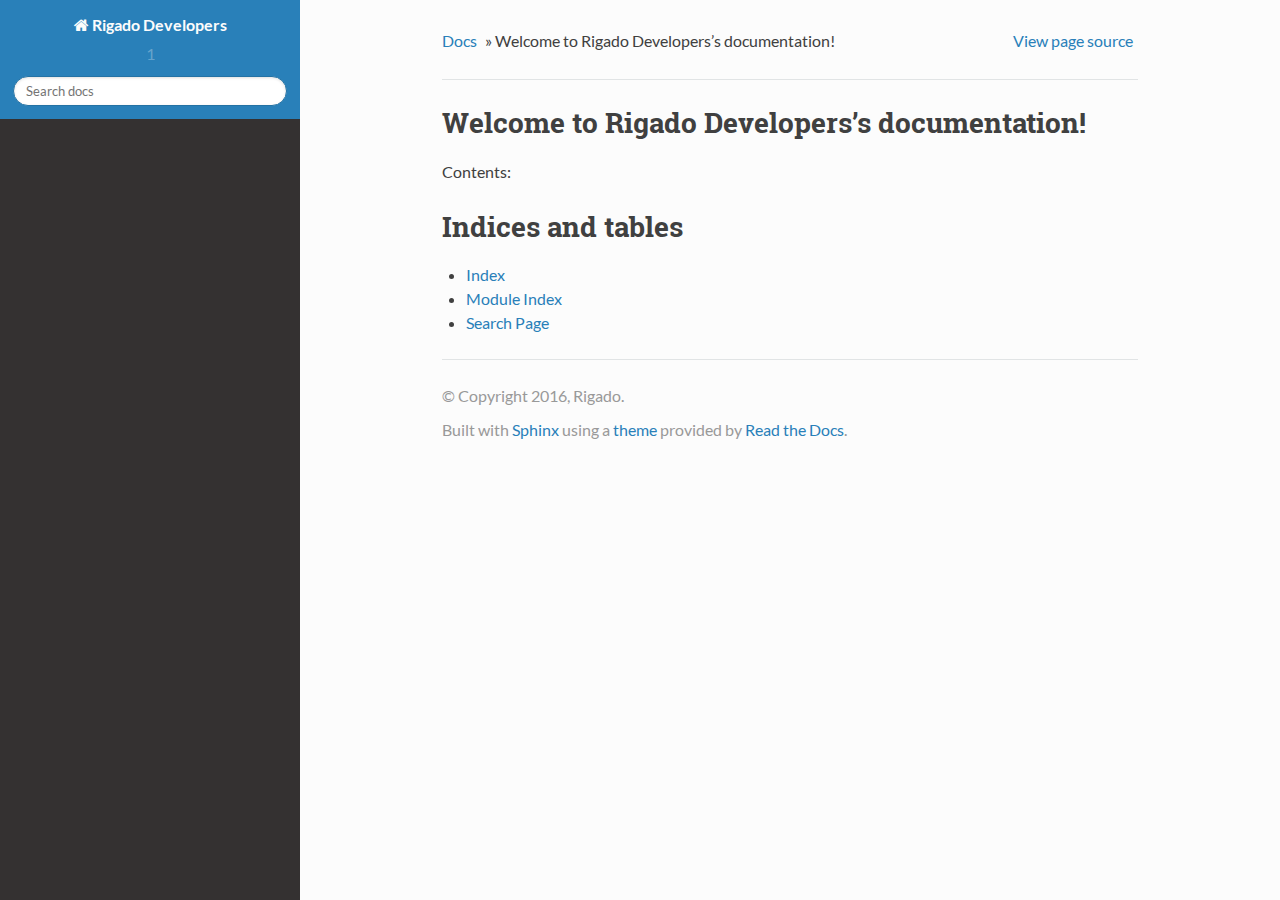
<file: index.html>
<!DOCTYPE html>
<!--[if IE 8]><html class="no-js lt-ie9" lang="en" > <![endif]-->
<!--[if gt IE 8]><!--> <html class="no-js" lang="en" > <!--<![endif]-->
<head>
  <meta charset="utf-8">
  
  <meta name="viewport" content="width=device-width, initial-scale=1.0">
  
  <title>Welcome to Rigado Developers’s documentation! &mdash; Rigado Developers 1 documentation</title>
  

  
  

  

  
  
    

  

  
  
    <link rel="stylesheet" href="_static/css/theme.css" type="text/css" />
  

  

  
    <link rel="top" title="Rigado Developers 1 documentation" href="#"/> 

  
  <script src="_static/js/modernizr.min.js"></script>

</head>

<body class="wy-body-for-nav" role="document">

  <div class="wy-grid-for-nav">

    
    <nav data-toggle="wy-nav-shift" class="wy-nav-side">
      <div class="wy-side-scroll">
        <div class="wy-side-nav-search">
          

          
            <a href="#" class="icon icon-home"> Rigado Developers
          

          
          </a>

          
            
            
              <div class="version">
                1
              </div>
            
          

          
<div role="search">
  <form id="rtd-search-form" class="wy-form" action="search.html" method="get">
    <input type="text" name="q" placeholder="Search docs" />
    <input type="hidden" name="check_keywords" value="yes" />
    <input type="hidden" name="area" value="default" />
  </form>
</div>

          
        </div>

        <div class="wy-menu wy-menu-vertical" data-spy="affix" role="navigation" aria-label="main navigation">
          
            
            
                <ul class="simple">
</ul>

            
          
        </div>
      </div>
    </nav>

    <section data-toggle="wy-nav-shift" class="wy-nav-content-wrap">

      
      <nav class="wy-nav-top" role="navigation" aria-label="top navigation">
        <i data-toggle="wy-nav-top" class="fa fa-bars"></i>
        <a href="#">Rigado Developers</a>
      </nav>


      
      <div class="wy-nav-content">
        <div class="rst-content">
          

 



<div role="navigation" aria-label="breadcrumbs navigation">
  <ul class="wy-breadcrumbs">
    <li><a href="#">Docs</a> &raquo;</li>
      
    <li>Welcome to Rigado Developers&#8217;s documentation!</li>
      <li class="wy-breadcrumbs-aside">
        
          
            <a href="_sources/index.txt" rel="nofollow"> View page source</a>
          
        
      </li>
  </ul>
  <hr/>
</div>
          <div role="main" class="document" itemscope="itemscope" itemtype="http://schema.org/Article">
           <div itemprop="articleBody">
            
  <div class="section" id="welcome-to-rigado-developers-s-documentation">
<h1>Welcome to Rigado Developers&#8217;s documentation!<a class="headerlink" href="#welcome-to-rigado-developers-s-documentation" title="Permalink to this headline">¶</a></h1>
<p>Contents:</p>
<div class="toctree-wrapper compound">
<ul class="simple">
</ul>
</div>
</div>
<div class="section" id="indices-and-tables">
<h1>Indices and tables<a class="headerlink" href="#indices-and-tables" title="Permalink to this headline">¶</a></h1>
<ul class="simple">
<li><a class="reference internal" href="genindex.html"><span class="std std-ref">Index</span></a></li>
<li><a class="reference internal" href="py-modindex.html"><span class="std std-ref">Module Index</span></a></li>
<li><a class="reference internal" href="search.html"><span class="std std-ref">Search Page</span></a></li>
</ul>
</div>


           </div>
          </div>
          <footer>
  

  <hr/>

  <div role="contentinfo">
    <p>
        &copy; Copyright 2016, Rigado.

    </p>
  </div>
  Built with <a href="http://sphinx-doc.org/">Sphinx</a> using a <a href="https://github.com/snide/sphinx_rtd_theme">theme</a> provided by <a href="https://readthedocs.org">Read the Docs</a>. 

</footer>

        </div>
      </div>

    </section>

  </div>
  


  

    <script type="text/javascript">
        var DOCUMENTATION_OPTIONS = {
            URL_ROOT:'./',
            VERSION:'1',
            COLLAPSE_INDEX:false,
            FILE_SUFFIX:'.html',
            HAS_SOURCE:  true
        };
    </script>
      <script type="text/javascript" src="_static/jquery.js"></script>
      <script type="text/javascript" src="_static/underscore.js"></script>
      <script type="text/javascript" src="_static/doctools.js"></script>

  

  
  
    <script type="text/javascript" src="_static/js/theme.js"></script>
  

  
  
  <script type="text/javascript">
      jQuery(function () {
          SphinxRtdTheme.StickyNav.enable();
      });
  </script>
   

</body>
</html>
</file>
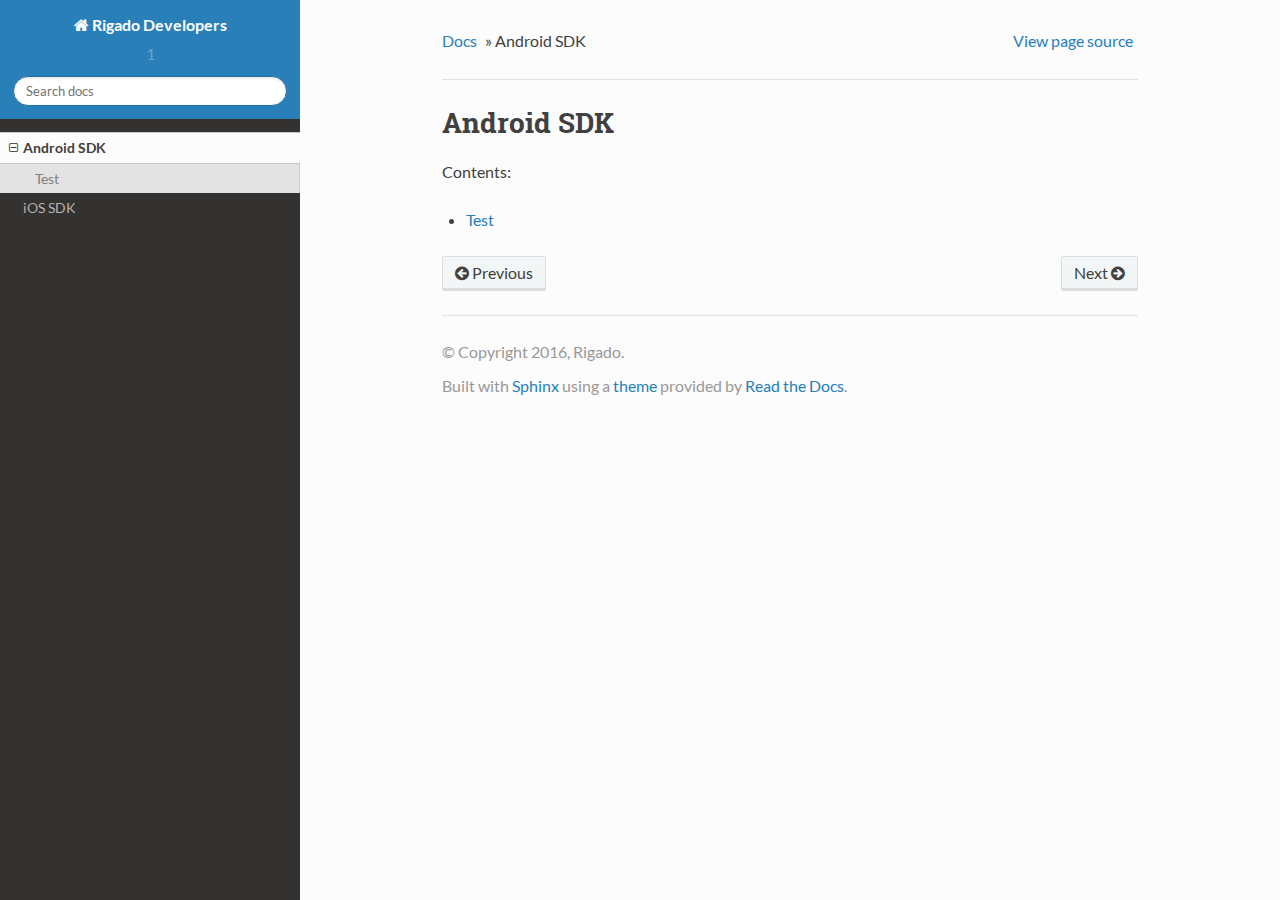
<file: android-sdk/index.html>
<!DOCTYPE html>
<!--[if IE 8]><html class="no-js lt-ie9" lang="en" > <![endif]-->
<!--[if gt IE 8]><!--> <html class="no-js" lang="en" > <!--<![endif]-->
<head>
  <meta charset="utf-8">
  
  <meta name="viewport" content="width=device-width, initial-scale=1.0">
  
  <title>Android SDK &mdash; Rigado Developers 1 documentation</title>
  

  
  

  

  
  
    

  

  
  
    <link rel="stylesheet" href="../_static/css/theme.css" type="text/css" />
  

  
    <link rel="stylesheet" href="../_static/custom.css" type="text/css" />
  

  
    <link rel="top" title="Rigado Developers 1 documentation" href="../index.html"/>
        <link rel="next" title="Test" href="test.html"/>
        <link rel="prev" title="Welcome to Rigado Developers’s documentation!" href="../index.html"/> 

  
  <script src="../_static/js/modernizr.min.js"></script>

</head>

<body class="wy-body-for-nav" role="document">

  <div class="wy-grid-for-nav">

    
    <nav data-toggle="wy-nav-shift" class="wy-nav-side">
      <div class="wy-side-scroll">
        <div class="wy-side-nav-search">
          

          
            <a href="../index.html" class="icon icon-home"> Rigado Developers
          

          
          </a>

          
            
            
              <div class="version">
                1
              </div>
            
          

          
<div role="search">
  <form id="rtd-search-form" class="wy-form" action="../search.html" method="get">
    <input type="text" name="q" placeholder="Search docs" />
    <input type="hidden" name="check_keywords" value="yes" />
    <input type="hidden" name="area" value="default" />
  </form>
</div>

          
        </div>

        <div class="wy-menu wy-menu-vertical" data-spy="affix" role="navigation" aria-label="main navigation">
          
            
            
                <ul class="current">
<li class="toctree-l1 current"><a class="current reference internal" href="#">Android SDK</a><ul>
<li class="toctree-l2"><a class="reference internal" href="test.html">Test</a></li>
</ul>
</li>
<li class="toctree-l1"><a class="reference internal" href="../ios-sdk.html">iOS SDK</a></li>
</ul>

            
          
        </div>
      </div>
    </nav>

    <section data-toggle="wy-nav-shift" class="wy-nav-content-wrap">

      
      <nav class="wy-nav-top" role="navigation" aria-label="top navigation">
        <i data-toggle="wy-nav-top" class="fa fa-bars"></i>
        <a href="../index.html">Rigado Developers</a>
      </nav>


      
      <div class="wy-nav-content">
        <div class="rst-content">
          

 



<div role="navigation" aria-label="breadcrumbs navigation">
  <ul class="wy-breadcrumbs">
    <li><a href="../index.html">Docs</a> &raquo;</li>
      
    <li>Android SDK</li>
      <li class="wy-breadcrumbs-aside">
        
          
            <a href="../_sources/android-sdk/index.txt" rel="nofollow"> View page source</a>
          
        
      </li>
  </ul>
  <hr/>
</div>
          <div role="main" class="document" itemscope="itemscope" itemtype="http://schema.org/Article">
           <div itemprop="articleBody">
            
  <div class="section" id="android-sdk">
<h1>Android SDK<a class="headerlink" href="#android-sdk" title="Permalink to this headline">¶</a></h1>
<p>Contents:</p>
<div class="toctree-wrapper compound">
<ul>
<li class="toctree-l1"><a class="reference internal" href="test.html">Test</a></li>
</ul>
</div>
</div>


           </div>
          </div>
          <footer>
  
    <div class="rst-footer-buttons" role="navigation" aria-label="footer navigation">
      
        <a href="test.html" class="btn btn-neutral float-right" title="Test" accesskey="n">Next <span class="fa fa-arrow-circle-right"></span></a>
      
      
        <a href="../index.html" class="btn btn-neutral" title="Welcome to Rigado Developers’s documentation!" accesskey="p"><span class="fa fa-arrow-circle-left"></span> Previous</a>
      
    </div>
  

  <hr/>

  <div role="contentinfo">
    <p>
        &copy; Copyright 2016, Rigado.

    </p>
  </div>
  Built with <a href="http://sphinx-doc.org/">Sphinx</a> using a <a href="https://github.com/snide/sphinx_rtd_theme">theme</a> provided by <a href="https://readthedocs.org">Read the Docs</a>. 

</footer>

        </div>
      </div>

    </section>

  </div>
  


  

    <script type="text/javascript">
        var DOCUMENTATION_OPTIONS = {
            URL_ROOT:'../',
            VERSION:'1',
            COLLAPSE_INDEX:false,
            FILE_SUFFIX:'.html',
            HAS_SOURCE:  true
        };
    </script>
      <script type="text/javascript" src="../_static/jquery.js"></script>
      <script type="text/javascript" src="../_static/underscore.js"></script>
      <script type="text/javascript" src="../_static/doctools.js"></script>

  

  
  
    <script type="text/javascript" src="../_static/js/theme.js"></script>
  

  
  
  <script type="text/javascript">
      jQuery(function () {
          SphinxRtdTheme.StickyNav.enable();
      });
  </script>
   

</body>
</html>
</file>
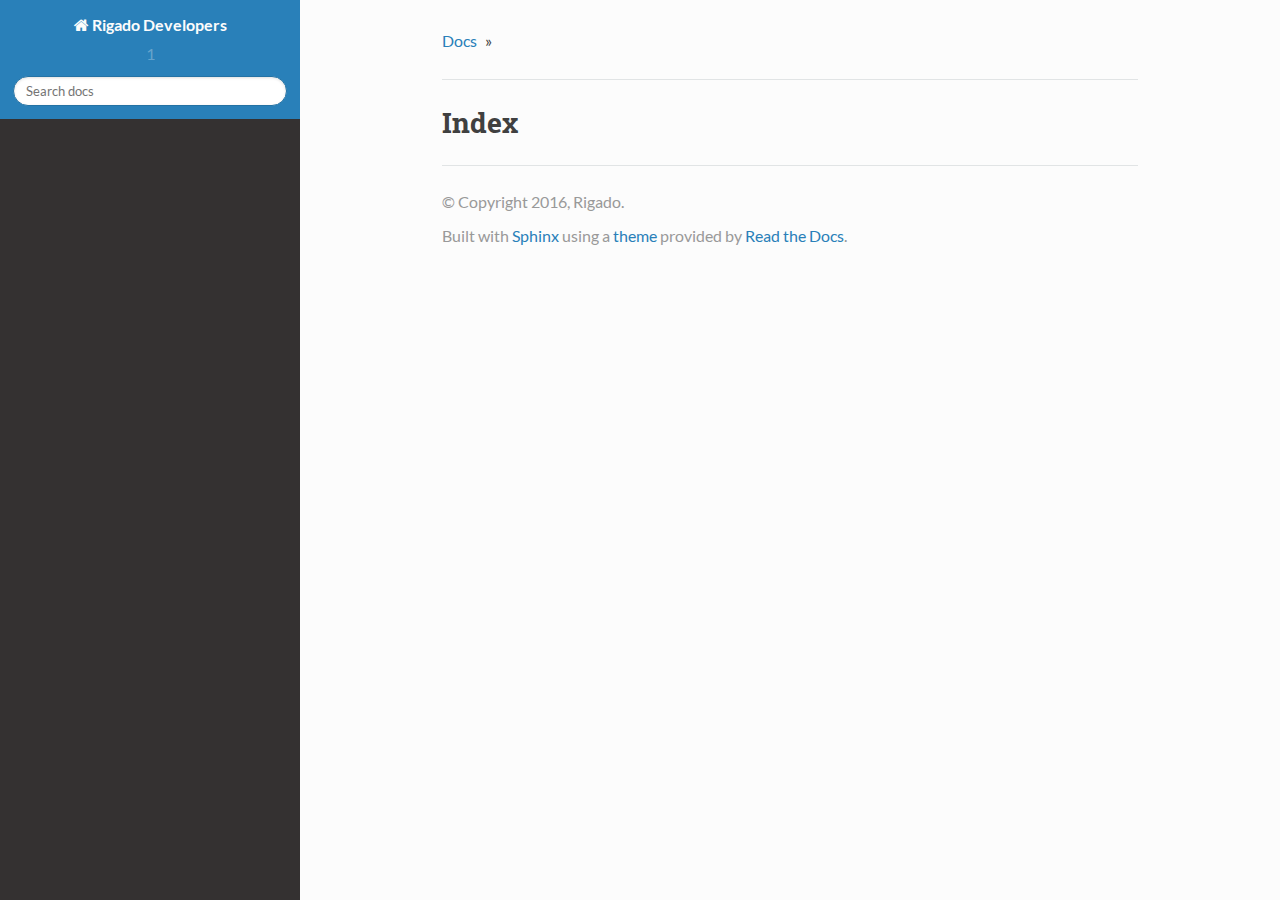
<file: genindex.html>
<!DOCTYPE html>
<!--[if IE 8]><html class="no-js lt-ie9" lang="en" > <![endif]-->
<!--[if gt IE 8]><!--> <html class="no-js" lang="en" > <!--<![endif]-->
<head>
  <meta charset="utf-8">
  
  <meta name="viewport" content="width=device-width, initial-scale=1.0">
  
  <title>Index &mdash; Rigado Developers 1 documentation</title>
  

  
  

  

  
  
    

  

  
  
    <link rel="stylesheet" href="_static/css/theme.css" type="text/css" />
  

  

  
    <link rel="top" title="Rigado Developers 1 documentation" href="index.html"/> 

  
  <script src="_static/js/modernizr.min.js"></script>

</head>

<body class="wy-body-for-nav" role="document">

  <div class="wy-grid-for-nav">

    
    <nav data-toggle="wy-nav-shift" class="wy-nav-side">
      <div class="wy-side-scroll">
        <div class="wy-side-nav-search">
          

          
            <a href="index.html" class="icon icon-home"> Rigado Developers
          

          
          </a>

          
            
            
              <div class="version">
                1
              </div>
            
          

          
<div role="search">
  <form id="rtd-search-form" class="wy-form" action="search.html" method="get">
    <input type="text" name="q" placeholder="Search docs" />
    <input type="hidden" name="check_keywords" value="yes" />
    <input type="hidden" name="area" value="default" />
  </form>
</div>

          
        </div>

        <div class="wy-menu wy-menu-vertical" data-spy="affix" role="navigation" aria-label="main navigation">
          
            
            
                <ul class="simple">
</ul>

            
          
        </div>
      </div>
    </nav>

    <section data-toggle="wy-nav-shift" class="wy-nav-content-wrap">

      
      <nav class="wy-nav-top" role="navigation" aria-label="top navigation">
        <i data-toggle="wy-nav-top" class="fa fa-bars"></i>
        <a href="index.html">Rigado Developers</a>
      </nav>


      
      <div class="wy-nav-content">
        <div class="rst-content">
          





<div role="navigation" aria-label="breadcrumbs navigation">
  <ul class="wy-breadcrumbs">
    <li><a href="index.html">Docs</a> &raquo;</li>
      
    <li></li>
      <li class="wy-breadcrumbs-aside">
        
          
        
      </li>
  </ul>
  <hr/>
</div>
          <div role="main" class="document" itemscope="itemscope" itemtype="http://schema.org/Article">
           <div itemprop="articleBody">
            

<h1 id="index">Index</h1>

<div class="genindex-jumpbox">
 
</div>


           </div>
          </div>
          <footer>
  

  <hr/>

  <div role="contentinfo">
    <p>
        &copy; Copyright 2016, Rigado.

    </p>
  </div>
  Built with <a href="http://sphinx-doc.org/">Sphinx</a> using a <a href="https://github.com/snide/sphinx_rtd_theme">theme</a> provided by <a href="https://readthedocs.org">Read the Docs</a>. 

</footer>

        </div>
      </div>

    </section>

  </div>
  


  

    <script type="text/javascript">
        var DOCUMENTATION_OPTIONS = {
            URL_ROOT:'./',
            VERSION:'1',
            COLLAPSE_INDEX:false,
            FILE_SUFFIX:'.html',
            HAS_SOURCE:  true
        };
    </script>
      <script type="text/javascript" src="_static/jquery.js"></script>
      <script type="text/javascript" src="_static/underscore.js"></script>
      <script type="text/javascript" src="_static/doctools.js"></script>

  

  
  
    <script type="text/javascript" src="_static/js/theme.js"></script>
  

  
  
  <script type="text/javascript">
      jQuery(function () {
          SphinxRtdTheme.StickyNav.enable();
      });
  </script>
   

</body>
</html>
</file>
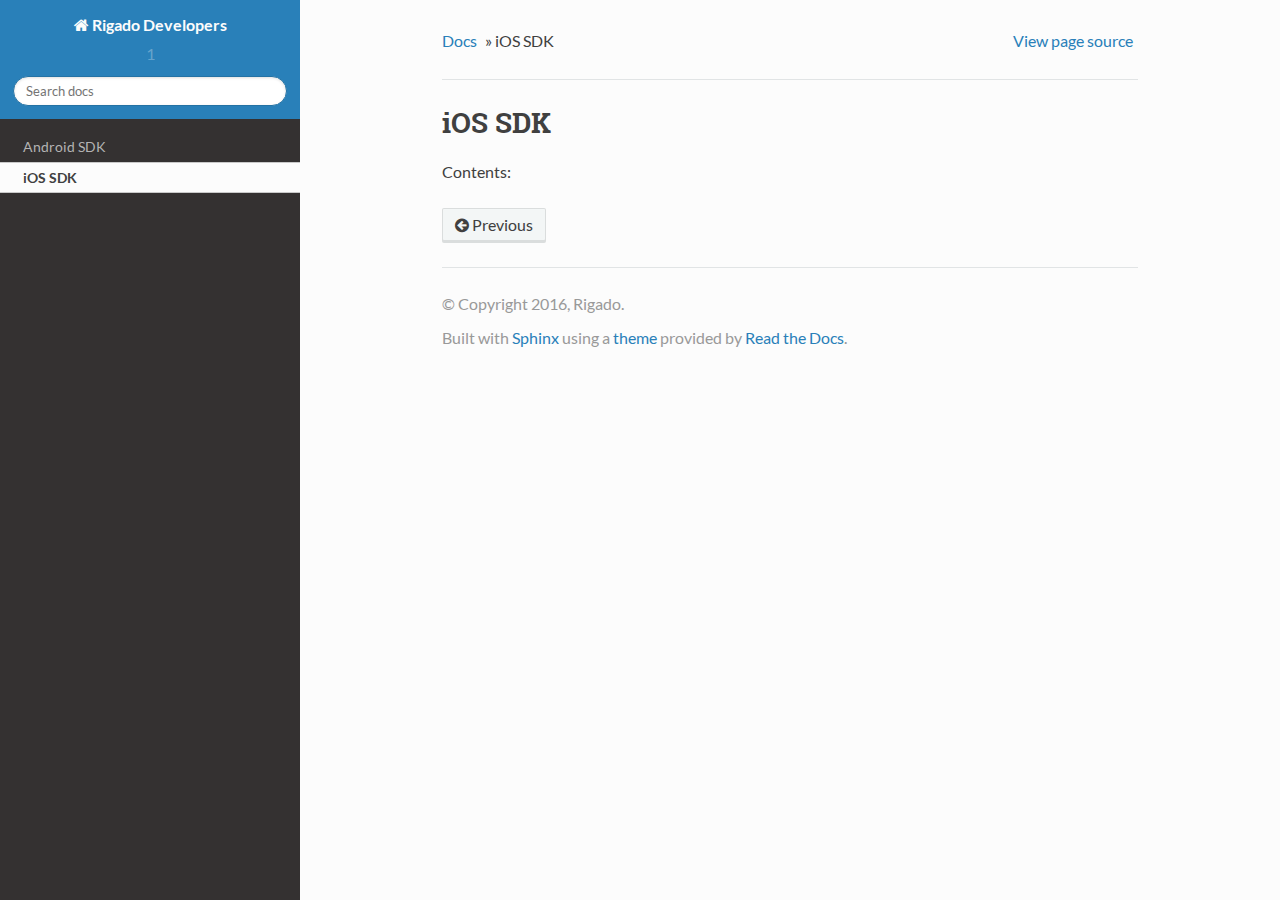
<file: ios-sdk.html>
<!DOCTYPE html>
<!--[if IE 8]><html class="no-js lt-ie9" lang="en" > <![endif]-->
<!--[if gt IE 8]><!--> <html class="no-js" lang="en" > <!--<![endif]-->
<head>
  <meta charset="utf-8">
  
  <meta name="viewport" content="width=device-width, initial-scale=1.0">
  
  <title>iOS SDK &mdash; Rigado Developers 1 documentation</title>
  

  
  

  

  
  
    

  

  
  
    <link rel="stylesheet" href="_static/css/theme.css" type="text/css" />
  

  
    <link rel="stylesheet" href="_static/custom.css" type="text/css" />
  

  
    <link rel="top" title="Rigado Developers 1 documentation" href="index.html"/>
        <link rel="prev" title="Test" href="android-sdk/test.html"/> 

  
  <script src="_static/js/modernizr.min.js"></script>

</head>

<body class="wy-body-for-nav" role="document">

  <div class="wy-grid-for-nav">

    
    <nav data-toggle="wy-nav-shift" class="wy-nav-side">
      <div class="wy-side-scroll">
        <div class="wy-side-nav-search">
          

          
            <a href="index.html" class="icon icon-home"> Rigado Developers
          

          
          </a>

          
            
            
              <div class="version">
                1
              </div>
            
          

          
<div role="search">
  <form id="rtd-search-form" class="wy-form" action="search.html" method="get">
    <input type="text" name="q" placeholder="Search docs" />
    <input type="hidden" name="check_keywords" value="yes" />
    <input type="hidden" name="area" value="default" />
  </form>
</div>

          
        </div>

        <div class="wy-menu wy-menu-vertical" data-spy="affix" role="navigation" aria-label="main navigation">
          
            
            
                <ul class="current">
<li class="toctree-l1"><a class="reference internal" href="android-sdk/index.html">Android SDK</a></li>
<li class="toctree-l1 current"><a class="current reference internal" href="#">iOS SDK</a><ul class="simple">
</ul>
</li>
</ul>

            
          
        </div>
      </div>
    </nav>

    <section data-toggle="wy-nav-shift" class="wy-nav-content-wrap">

      
      <nav class="wy-nav-top" role="navigation" aria-label="top navigation">
        <i data-toggle="wy-nav-top" class="fa fa-bars"></i>
        <a href="index.html">Rigado Developers</a>
      </nav>


      
      <div class="wy-nav-content">
        <div class="rst-content">
          

 



<div role="navigation" aria-label="breadcrumbs navigation">
  <ul class="wy-breadcrumbs">
    <li><a href="index.html">Docs</a> &raquo;</li>
      
    <li>iOS SDK</li>
      <li class="wy-breadcrumbs-aside">
        
          
            <a href="_sources/ios-sdk.txt" rel="nofollow"> View page source</a>
          
        
      </li>
  </ul>
  <hr/>
</div>
          <div role="main" class="document" itemscope="itemscope" itemtype="http://schema.org/Article">
           <div itemprop="articleBody">
            
  <div class="section" id="ios-sdk">
<h1>iOS SDK<a class="headerlink" href="#ios-sdk" title="Permalink to this headline">¶</a></h1>
<p>Contents:</p>
<div class="toctree-wrapper compound">
<ul class="simple">
</ul>
</div>
</div>


           </div>
          </div>
          <footer>
  
    <div class="rst-footer-buttons" role="navigation" aria-label="footer navigation">
      
      
        <a href="android-sdk/test.html" class="btn btn-neutral" title="Test" accesskey="p"><span class="fa fa-arrow-circle-left"></span> Previous</a>
      
    </div>
  

  <hr/>

  <div role="contentinfo">
    <p>
        &copy; Copyright 2016, Rigado.

    </p>
  </div>
  Built with <a href="http://sphinx-doc.org/">Sphinx</a> using a <a href="https://github.com/snide/sphinx_rtd_theme">theme</a> provided by <a href="https://readthedocs.org">Read the Docs</a>. 

</footer>

        </div>
      </div>

    </section>

  </div>
  


  

    <script type="text/javascript">
        var DOCUMENTATION_OPTIONS = {
            URL_ROOT:'./',
            VERSION:'1',
            COLLAPSE_INDEX:false,
            FILE_SUFFIX:'.html',
            HAS_SOURCE:  true
        };
    </script>
      <script type="text/javascript" src="_static/jquery.js"></script>
      <script type="text/javascript" src="_static/underscore.js"></script>
      <script type="text/javascript" src="_static/doctools.js"></script>

  

  
  
    <script type="text/javascript" src="_static/js/theme.js"></script>
  

  
  
  <script type="text/javascript">
      jQuery(function () {
          SphinxRtdTheme.StickyNav.enable();
      });
  </script>
   

</body>
</html>
</file>
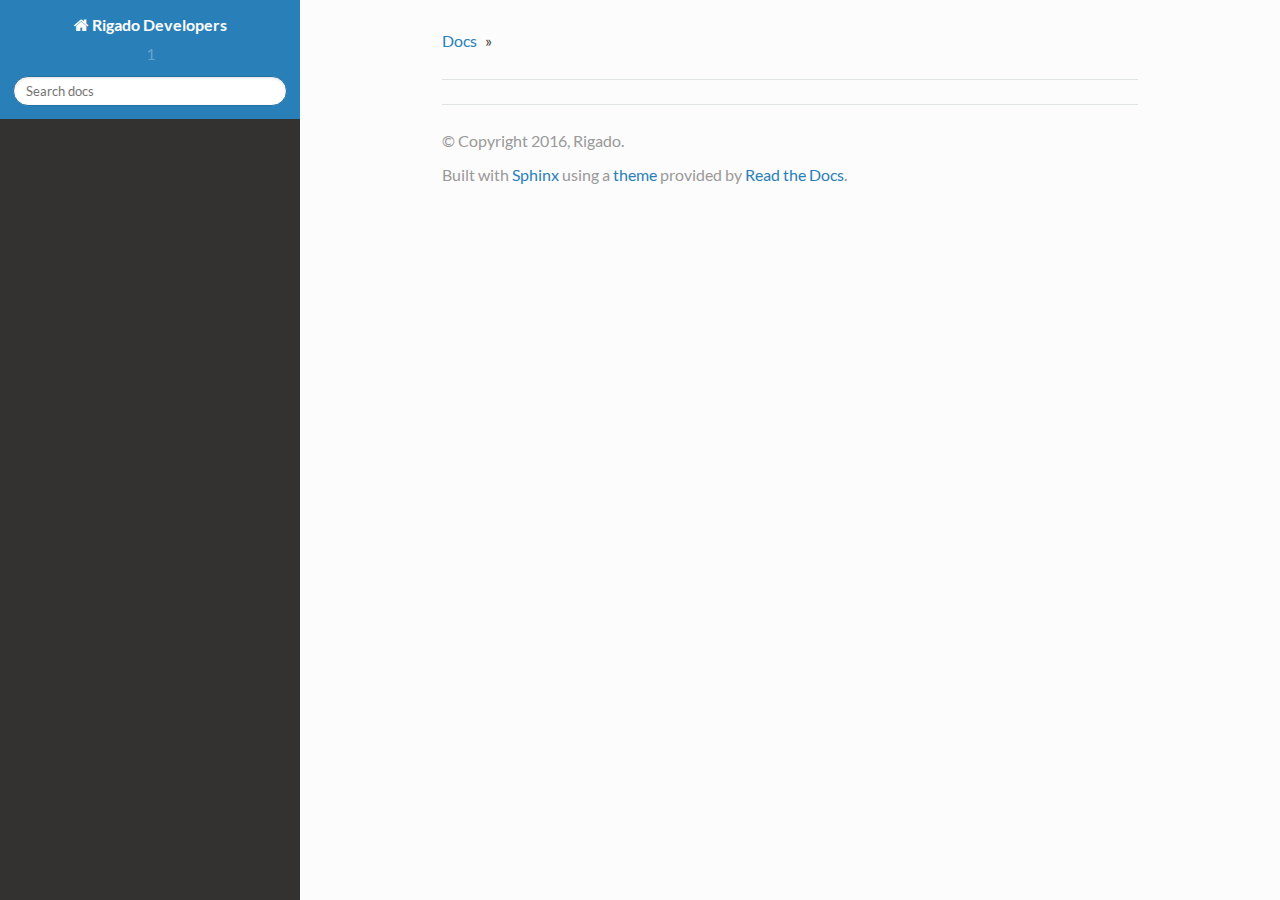
<file: search.html>
<!DOCTYPE html>
<!--[if IE 8]><html class="no-js lt-ie9" lang="en" > <![endif]-->
<!--[if gt IE 8]><!--> <html class="no-js" lang="en" > <!--<![endif]-->
<head>
  <meta charset="utf-8">
  
  <meta name="viewport" content="width=device-width, initial-scale=1.0">
  
  <title>Search &mdash; Rigado Developers 1 documentation</title>
  

  
  

  

  
  
    

  

  
  
    <link rel="stylesheet" href="_static/css/theme.css" type="text/css" />
  

  

  
    <link rel="top" title="Rigado Developers 1 documentation" href="index.html"/> 

  
  <script src="_static/js/modernizr.min.js"></script>

</head>

<body class="wy-body-for-nav" role="document">

  <div class="wy-grid-for-nav">

    
    <nav data-toggle="wy-nav-shift" class="wy-nav-side">
      <div class="wy-side-scroll">
        <div class="wy-side-nav-search">
          

          
            <a href="index.html" class="icon icon-home"> Rigado Developers
          

          
          </a>

          
            
            
              <div class="version">
                1
              </div>
            
          

          
<div role="search">
  <form id="rtd-search-form" class="wy-form" action="#" method="get">
    <input type="text" name="q" placeholder="Search docs" />
    <input type="hidden" name="check_keywords" value="yes" />
    <input type="hidden" name="area" value="default" />
  </form>
</div>

          
        </div>

        <div class="wy-menu wy-menu-vertical" data-spy="affix" role="navigation" aria-label="main navigation">
          
            
            
                <ul class="simple">
</ul>

            
          
        </div>
      </div>
    </nav>

    <section data-toggle="wy-nav-shift" class="wy-nav-content-wrap">

      
      <nav class="wy-nav-top" role="navigation" aria-label="top navigation">
        <i data-toggle="wy-nav-top" class="fa fa-bars"></i>
        <a href="index.html">Rigado Developers</a>
      </nav>


      
      <div class="wy-nav-content">
        <div class="rst-content">
          





<div role="navigation" aria-label="breadcrumbs navigation">
  <ul class="wy-breadcrumbs">
    <li><a href="index.html">Docs</a> &raquo;</li>
      
    <li></li>
      <li class="wy-breadcrumbs-aside">
        
      </li>
  </ul>
  <hr/>
</div>
          <div role="main" class="document" itemscope="itemscope" itemtype="http://schema.org/Article">
           <div itemprop="articleBody">
            
  <noscript>
  <div id="fallback" class="admonition warning">
    <p class="last">
      Please activate JavaScript to enable the search
      functionality.
    </p>
  </div>
  </noscript>

  
  <div id="search-results">
  
  </div>

           </div>
          </div>
          <footer>
  

  <hr/>

  <div role="contentinfo">
    <p>
        &copy; Copyright 2016, Rigado.

    </p>
  </div>
  Built with <a href="http://sphinx-doc.org/">Sphinx</a> using a <a href="https://github.com/snide/sphinx_rtd_theme">theme</a> provided by <a href="https://readthedocs.org">Read the Docs</a>. 

</footer>

        </div>
      </div>

    </section>

  </div>
  


  

    <script type="text/javascript">
        var DOCUMENTATION_OPTIONS = {
            URL_ROOT:'./',
            VERSION:'1',
            COLLAPSE_INDEX:false,
            FILE_SUFFIX:'.html',
            HAS_SOURCE:  true
        };
    </script>
      <script type="text/javascript" src="_static/jquery.js"></script>
      <script type="text/javascript" src="_static/underscore.js"></script>
      <script type="text/javascript" src="_static/doctools.js"></script>
      <script type="text/javascript" src="_static/searchtools.js"></script>

  

  
  
    <script type="text/javascript" src="_static/js/theme.js"></script>
  

  
  
  <script type="text/javascript">
      jQuery(function () {
          SphinxRtdTheme.StickyNav.enable();
      });
  </script>
  
  <script type="text/javascript">
    jQuery(function() { Search.loadIndex("searchindex.js"); });
  </script>
  
  <script type="text/javascript" id="searchindexloader"></script>
   


</body>
</html>
</file>
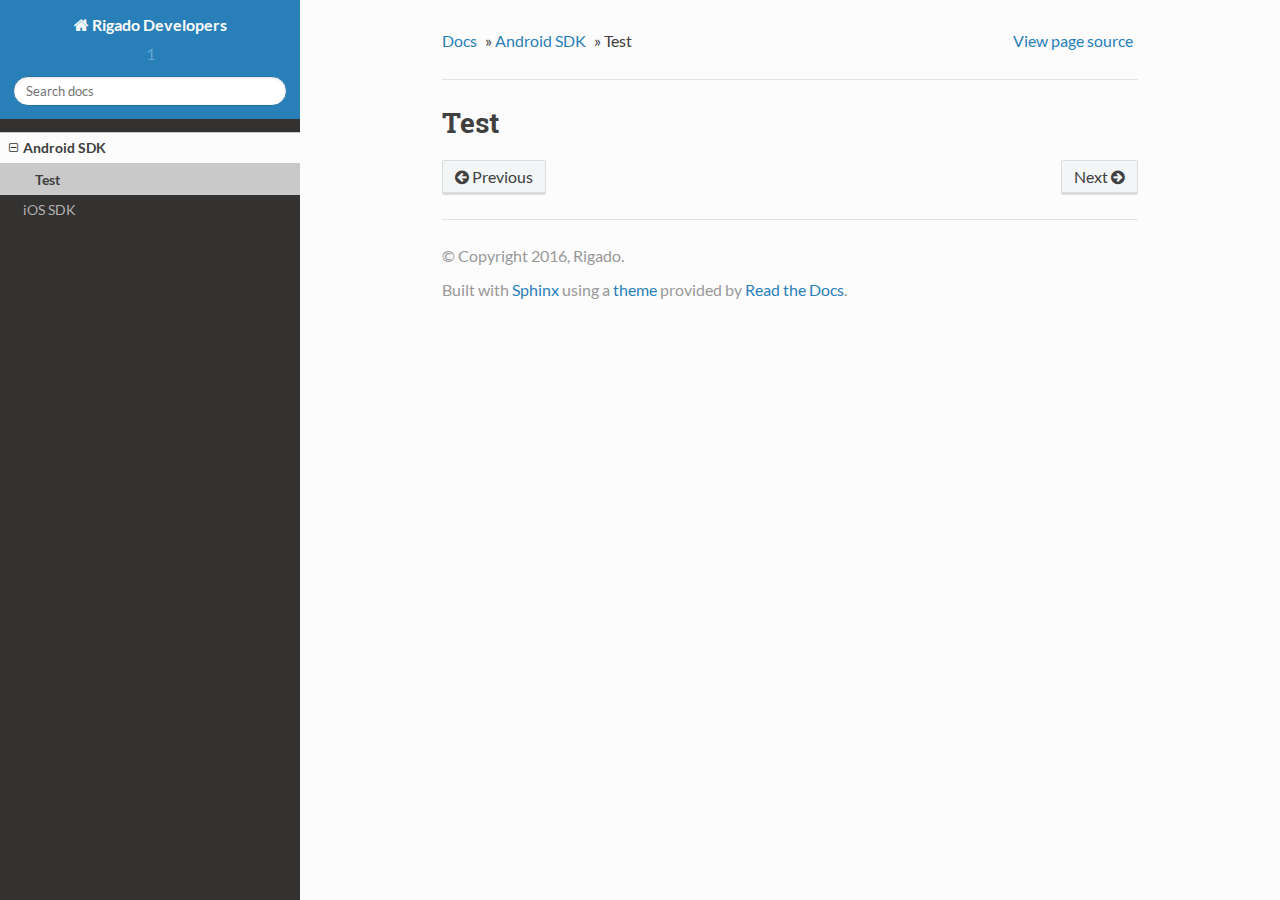
<file: android-sdk/test.html>
<!DOCTYPE html>
<!--[if IE 8]><html class="no-js lt-ie9" lang="en" > <![endif]-->
<!--[if gt IE 8]><!--> <html class="no-js" lang="en" > <!--<![endif]-->
<head>
  <meta charset="utf-8">
  
  <meta name="viewport" content="width=device-width, initial-scale=1.0">
  
  <title>Test &mdash; Rigado Developers 1 documentation</title>
  

  
  

  

  
  
    

  

  
  
    <link rel="stylesheet" href="../_static/css/theme.css" type="text/css" />
  

  
    <link rel="stylesheet" href="../_static/custom.css" type="text/css" />
  

  
    <link rel="top" title="Rigado Developers 1 documentation" href="../index.html"/>
        <link rel="up" title="Android SDK" href="index.html"/>
        <link rel="next" title="iOS SDK" href="../ios-sdk.html"/>
        <link rel="prev" title="Android SDK" href="index.html"/> 

  
  <script src="../_static/js/modernizr.min.js"></script>

</head>

<body class="wy-body-for-nav" role="document">

  <div class="wy-grid-for-nav">

    
    <nav data-toggle="wy-nav-shift" class="wy-nav-side">
      <div class="wy-side-scroll">
        <div class="wy-side-nav-search">
          

          
            <a href="../index.html" class="icon icon-home"> Rigado Developers
          

          
          </a>

          
            
            
              <div class="version">
                1
              </div>
            
          

          
<div role="search">
  <form id="rtd-search-form" class="wy-form" action="../search.html" method="get">
    <input type="text" name="q" placeholder="Search docs" />
    <input type="hidden" name="check_keywords" value="yes" />
    <input type="hidden" name="area" value="default" />
  </form>
</div>

          
        </div>

        <div class="wy-menu wy-menu-vertical" data-spy="affix" role="navigation" aria-label="main navigation">
          
            
            
                <ul class="current">
<li class="toctree-l1 current"><a class="reference internal" href="index.html">Android SDK</a><ul class="current">
<li class="toctree-l2 current"><a class="current reference internal" href="#">Test</a></li>
</ul>
</li>
<li class="toctree-l1"><a class="reference internal" href="../ios-sdk.html">iOS SDK</a></li>
</ul>

            
          
        </div>
      </div>
    </nav>

    <section data-toggle="wy-nav-shift" class="wy-nav-content-wrap">

      
      <nav class="wy-nav-top" role="navigation" aria-label="top navigation">
        <i data-toggle="wy-nav-top" class="fa fa-bars"></i>
        <a href="../index.html">Rigado Developers</a>
      </nav>


      
      <div class="wy-nav-content">
        <div class="rst-content">
          

 



<div role="navigation" aria-label="breadcrumbs navigation">
  <ul class="wy-breadcrumbs">
    <li><a href="../index.html">Docs</a> &raquo;</li>
      
          <li><a href="index.html">Android SDK</a> &raquo;</li>
      
    <li>Test</li>
      <li class="wy-breadcrumbs-aside">
        
          
            <a href="../_sources/android-sdk/test.txt" rel="nofollow"> View page source</a>
          
        
      </li>
  </ul>
  <hr/>
</div>
          <div role="main" class="document" itemscope="itemscope" itemtype="http://schema.org/Article">
           <div itemprop="articleBody">
            
  <div class="section" id="test">
<span id="test"></span><h1>Test<a class="headerlink" href="#test" title="Permalink to this headline">¶</a></h1>
</div>


           </div>
          </div>
          <footer>
  
    <div class="rst-footer-buttons" role="navigation" aria-label="footer navigation">
      
        <a href="../ios-sdk.html" class="btn btn-neutral float-right" title="iOS SDK" accesskey="n">Next <span class="fa fa-arrow-circle-right"></span></a>
      
      
        <a href="index.html" class="btn btn-neutral" title="Android SDK" accesskey="p"><span class="fa fa-arrow-circle-left"></span> Previous</a>
      
    </div>
  

  <hr/>

  <div role="contentinfo">
    <p>
        &copy; Copyright 2016, Rigado.

    </p>
  </div>
  Built with <a href="http://sphinx-doc.org/">Sphinx</a> using a <a href="https://github.com/snide/sphinx_rtd_theme">theme</a> provided by <a href="https://readthedocs.org">Read the Docs</a>. 

</footer>

        </div>
      </div>

    </section>

  </div>
  


  

    <script type="text/javascript">
        var DOCUMENTATION_OPTIONS = {
            URL_ROOT:'../',
            VERSION:'1',
            COLLAPSE_INDEX:false,
            FILE_SUFFIX:'.html',
            HAS_SOURCE:  true
        };
    </script>
      <script type="text/javascript" src="../_static/jquery.js"></script>
      <script type="text/javascript" src="../_static/underscore.js"></script>
      <script type="text/javascript" src="../_static/doctools.js"></script>

  

  
  
    <script type="text/javascript" src="../_static/js/theme.js"></script>
  

  
  
  <script type="text/javascript">
      jQuery(function () {
          SphinxRtdTheme.StickyNav.enable();
      });
  </script>
   

</body>
</html>
</file>
<file: _static/css/theme.css>
﻿*{-webkit-box-sizing:border-box;-moz-box-sizing:border-box;box-sizing:border-box}article,aside,details,figcaption,figure,footer,header,hgroup,nav,section{display:block}audio,canvas,video{display:inline-block;*display:inline;*zoom:1}audio:not([controls]){display:none}[hidden]{display:none}*{-webkit-box-sizing:border-box;-moz-box-sizing:border-box;box-sizing:border-box}html{font-size:100%;-webkit-text-size-adjust:100%;-ms-text-size-adjust:100%}body{margin:0}a:hover,a:active{outline:0}abbr[title]{border-bottom:1px dotted}b,strong{font-weight:bold}blockquote{margin:0}dfn{font-style:italic}ins{background:#ff9;color:#000;text-decoration:none}mark{background:#ff0;color:#000;font-style:italic;font-weight:bold}pre,code,.rst-content tt,.rst-content code,kbd,samp{font-family:monospace,serif;_font-family:"courier new",monospace;font-size:1em}pre{white-space:pre}q{quotes:none}q:before,q:after{content:"";content:none}small{font-size:85%}sub,sup{font-size:75%;line-height:0;position:relative;vertical-align:baseline}sup{top:-0.5em}sub{bottom:-0.25em}ul,ol,dl{margin:0;padding:0;list-style:none;list-style-image:none}li{list-style:none}dd{margin:0}img{border:0;-ms-interpolation-mode:bicubic;vertical-align:middle;max-width:100%}svg:not(:root){overflow:hidden}figure{margin:0}form{margin:0}fieldset{border:0;margin:0;padding:0}label{cursor:pointer}legend{border:0;*margin-left:-7px;padding:0;white-space:normal}button,input,select,textarea{font-size:100%;margin:0;vertical-align:baseline;*vertical-align:middle}button,input{line-height:normal}button,input[type="button"],input[type="reset"],input[type="submit"]{cursor:pointer;-webkit-appearance:button;*overflow:visible}button[disabled],input[disabled]{cursor:default}input[type="checkbox"],input[type="radio"]{box-sizing:border-box;padding:0;*width:13px;*height:13px}input[type="search"]{-webkit-appearance:textfield;-moz-box-sizing:content-box;-webkit-box-sizing:content-box;box-sizing:content-box}input[type="search"]::-webkit-search-decoration,input[type="search"]::-webkit-search-cancel-button{-webkit-appearance:none}button::-moz-focus-inner,input::-moz-focus-inner{border:0;padding:0}textarea{overflow:auto;vertical-align:top;resize:vertical}table{border-collapse:collapse;border-spacing:0}td{vertical-align:top}.chromeframe{margin:0.2em 0;background:#ccc;color:#000;padding:0.2em 0}.ir{display:block;border:0;text-indent:-999em;overflow:hidden;background-color:transparent;background-repeat:no-repeat;text-align:left;direction:ltr;*line-height:0}.ir br{display:none}.hidden{display:none !important;visibility:hidden}.visuallyhidden{border:0;clip:rect(0 0 0 0);height:1px;margin:-1px;overflow:hidden;padding:0;position:absolute;width:1px}.visuallyhidden.focusable:active,.visuallyhidden.focusable:focus{clip:auto;height:auto;margin:0;overflow:visible;position:static;width:auto}.invisible{visibility:hidden}.relative{position:relative}big,small{font-size:100%}@media print{html,body,section{background:none !important}*{box-shadow:none !important;text-shadow:none !important;filter:none !important;-ms-filter:none !important}a,a:visited{text-decoration:underline}.ir a:after,a[href^="javascript:"]:after,a[href^="#"]:after{content:""}pre,blockquote{page-break-inside:avoid}thead{display:table-header-group}tr,img{page-break-inside:avoid}img{max-width:100% !important}@page{margin:0.5cm}p,h2,.rst-content .toctree-wrapper p.caption,h3{orphans:3;widows:3}h2,.rst-content .toctree-wrapper p.caption,h3{page-break-after:avoid}}.fa:before,.wy-menu-vertical li span.toctree-expand:before,.wy-menu-vertical li.on a span.toctree-expand:before,.wy-menu-vertical li.current>a span.toctree-expand:before,.rst-content .admonition-title:before,.rst-content h1 .headerlink:before,.rst-content h2 .headerlink:before,.rst-content h3 .headerlink:before,.rst-content h4 .headerlink:before,.rst-content h5 .headerlink:before,.rst-content h6 .headerlink:before,.rst-content dl dt .headerlink:before,.rst-content p.caption .headerlink:before,.rst-content tt.download span:first-child:before,.rst-content code.download span:first-child:before,.icon:before,.wy-dropdown .caret:before,.wy-inline-validate.wy-inline-validate-success .wy-input-context:before,.wy-inline-validate.wy-inline-validate-danger .wy-input-context:before,.wy-inline-validate.wy-inline-validate-warning .wy-input-context:before,.wy-inline-validate.wy-inline-validate-info .wy-input-context:before,.wy-alert,.rst-content .note,.rst-content .attention,.rst-content .caution,.rst-content .danger,.rst-content .error,.rst-content .hint,.rst-content .important,.rst-content .tip,.rst-content .warning,.rst-content .seealso,.rst-content .admonition-todo,.btn,input[type="text"],input[type="password"],input[type="email"],input[type="url"],input[type="date"],input[type="month"],input[type="time"],input[type="datetime"],input[type="datetime-local"],input[type="week"],input[type="number"],input[type="search"],input[type="tel"],input[type="color"],select,textarea,.wy-menu-vertical li.on a,.wy-menu-vertical li.current>a,.wy-side-nav-search>a,.wy-side-nav-search .wy-dropdown>a,.wy-nav-top a{-webkit-font-smoothing:antialiased}.clearfix{*zoom:1}.clearfix:before,.clearfix:after{display:table;content:""}.clearfix:after{clear:both}/*!
 *  Font Awesome 4.2.0 by @davegandy - http://fontawesome.io - @fontawesome
 *  License - http://fontawesome.io/license (Font: SIL OFL 1.1, CSS: MIT License)
 */@font-face{font-family:'FontAwesome';src:url("../fonts/fontawesome-webfont.eot?v=4.2.0");src:url("../fonts/fontawesome-webfont.eot?#iefix&v=4.2.0") format("embedded-opentype"),url("../fonts/fontawesome-webfont.woff?v=4.2.0") format("woff"),url("../fonts/fontawesome-webfont.ttf?v=4.2.0") format("truetype"),url("../fonts/fontawesome-webfont.svg?v=4.2.0#fontawesomeregular") format("svg");font-weight:normal;font-style:normal}.fa,.wy-menu-vertical li span.toctree-expand,.wy-menu-vertical li.on a span.toctree-expand,.wy-menu-vertical li.current>a span.toctree-expand,.rst-content .admonition-title,.rst-content h1 .headerlink,.rst-content h2 .headerlink,.rst-content h3 .headerlink,.rst-content h4 .headerlink,.rst-content h5 .headerlink,.rst-content h6 .headerlink,.rst-content dl dt .headerlink,.rst-content p.caption .headerlink,.rst-content tt.download span:first-child,.rst-content code.download span:first-child,.icon{display:inline-block;font:normal normal normal 14px/1 FontAwesome;font-size:inherit;text-rendering:auto;-webkit-font-smoothing:antialiased;-moz-osx-font-smoothing:grayscale}.fa-lg{font-size:1.33333em;line-height:0.75em;vertical-align:-15%}.fa-2x{font-size:2em}.fa-3x{font-size:3em}.fa-4x{font-size:4em}.fa-5x{font-size:5em}.fa-fw{width:1.28571em;text-align:center}.fa-ul{padding-left:0;margin-left:2.14286em;list-style-type:none}.fa-ul>li{position:relative}.fa-li{position:absolute;left:-2.14286em;width:2.14286em;top:0.14286em;text-align:center}.fa-li.fa-lg{left:-1.85714em}.fa-border{padding:.2em .25em .15em;border:solid 0.08em #eee;border-radius:.1em}.pull-right{float:right}.pull-left{float:left}.fa.pull-left,.wy-menu-vertical li span.pull-left.toctree-expand,.wy-menu-vertical li.on a span.pull-left.toctree-expand,.wy-menu-vertical li.current>a span.pull-left.toctree-expand,.rst-content .pull-left.admonition-title,.rst-content h1 .pull-left.headerlink,.rst-content h2 .pull-left.headerlink,.rst-content h3 .pull-left.headerlink,.rst-content h4 .pull-left.headerlink,.rst-content h5 .pull-left.headerlink,.rst-content h6 .pull-left.headerlink,.rst-content dl dt .pull-left.headerlink,.rst-content p.caption .pull-left.headerlink,.rst-content tt.download span.pull-left:first-child,.rst-content code.download span.pull-left:first-child,.pull-left.icon{margin-right:.3em}.fa.pull-right,.wy-menu-vertical li span.pull-right.toctree-expand,.wy-menu-vertical li.on a span.pull-right.toctree-expand,.wy-menu-vertical li.current>a span.pull-right.toctree-expand,.rst-content .pull-right.admonition-title,.rst-content h1 .pull-right.headerlink,.rst-content h2 .pull-right.headerlink,.rst-content h3 .pull-right.headerlink,.rst-content h4 .pull-right.headerlink,.rst-content h5 .pull-right.headerlink,.rst-content h6 .pull-right.headerlink,.rst-content dl dt .pull-right.headerlink,.rst-content p.caption .pull-right.headerlink,.rst-content tt.download span.pull-right:first-child,.rst-content code.download span.pull-right:first-child,.pull-right.icon{margin-left:.3em}.fa-spin{-webkit-animation:fa-spin 2s infinite linear;animation:fa-spin 2s infinite linear}@-webkit-keyframes fa-spin{0%{-webkit-transform:rotate(0deg);transform:rotate(0deg)}100%{-webkit-transform:rotate(359deg);transform:rotate(359deg)}}@keyframes fa-spin{0%{-webkit-transform:rotate(0deg);transform:rotate(0deg)}100%{-webkit-transform:rotate(359deg);transform:rotate(359deg)}}.fa-rotate-90{filter:progid:DXImageTransform.Microsoft.BasicImage(rotation=1);-webkit-transform:rotate(90deg);-ms-transform:rotate(90deg);transform:rotate(90deg)}.fa-rotate-180{filter:progid:DXImageTransform.Microsoft.BasicImage(rotation=2);-webkit-transform:rotate(180deg);-ms-transform:rotate(180deg);transform:rotate(180deg)}.fa-rotate-270{filter:progid:DXImageTransform.Microsoft.BasicImage(rotation=3);-webkit-transform:rotate(270deg);-ms-transform:rotate(270deg);transform:rotate(270deg)}.fa-flip-horizontal{filter:progid:DXImageTransform.Microsoft.BasicImage(rotation=0);-webkit-transform:scale(-1, 1);-ms-transform:scale(-1, 1);transform:scale(-1, 1)}.fa-flip-vertical{filter:progid:DXImageTransform.Microsoft.BasicImage(rotation=2);-webkit-transform:scale(1, -1);-ms-transform:scale(1, -1);transform:scale(1, -1)}:root .fa-rotate-90,:root .fa-rotate-180,:root .fa-rotate-270,:root .fa-flip-horizontal,:root .fa-flip-vertical{filter:none}.fa-stack{position:relative;display:inline-block;width:2em;height:2em;line-height:2em;vertical-align:middle}.fa-stack-1x,.fa-stack-2x{position:absolute;left:0;width:100%;text-align:center}.fa-stack-1x{line-height:inherit}.fa-stack-2x{font-size:2em}.fa-inverse{color:#fff}.fa-glass:before{content:""}.fa-music:before{content:""}.fa-search:before,.icon-search:before{content:""}.fa-envelope-o:before{content:""}.fa-heart:before{content:""}.fa-star:before{content:""}.fa-star-o:before{content:""}.fa-user:before{content:""}.fa-film:before{content:""}.fa-th-large:before{content:""}.fa-th:before{content:""}.fa-th-list:before{content:""}.fa-check:before{content:""}.fa-remove:before,.fa-close:before,.fa-times:before{content:""}.fa-search-plus:before{content:""}.fa-search-minus:before{content:""}.fa-power-off:before{content:""}.fa-signal:before{content:""}.fa-gear:before,.fa-cog:before{content:""}.fa-trash-o:before{content:""}.fa-home:before,.icon-home:before{content:""}.fa-file-o:before{content:""}.fa-clock-o:before{content:""}.fa-road:before{content:""}.fa-download:before,.rst-content tt.download span:first-child:before,.rst-content code.download span:first-child:before{content:""}.fa-arrow-circle-o-down:before{content:""}.fa-arrow-circle-o-up:before{content:""}.fa-inbox:before{content:""}.fa-play-circle-o:before{content:""}.fa-rotate-right:before,.fa-repeat:before{content:""}.fa-refresh:before{content:""}.fa-list-alt:before{content:""}.fa-lock:before{content:""}.fa-flag:before{content:""}.fa-headphones:before{content:""}.fa-volume-off:before{content:""}.fa-volume-down:before{content:""}.fa-volume-up:before{content:""}.fa-qrcode:before{content:""}.fa-barcode:before{content:""}.fa-tag:before{content:""}.fa-tags:before{content:""}.fa-book:before,.icon-book:before{content:""}.fa-bookmark:before{content:""}.fa-print:before{content:""}.fa-camera:before{content:""}.fa-font:before{content:""}.fa-bold:before{content:""}.fa-italic:before{content:""}.fa-text-height:before{content:""}.fa-text-width:before{content:""}.fa-align-left:before{content:""}.fa-align-center:before{content:""}.fa-align-right:before{content:""}.fa-align-justify:before{content:""}.fa-list:before{content:""}.fa-dedent:before,.fa-outdent:before{content:""}.fa-indent:before{content:""}.fa-video-camera:before{content:""}.fa-photo:before,.fa-image:before,.fa-picture-o:before{content:""}.fa-pencil:before{content:""}.fa-map-marker:before{content:""}.fa-adjust:before{content:""}.fa-tint:before{content:""}.fa-edit:before,.fa-pencil-square-o:before{content:""}.fa-share-square-o:before{content:""}.fa-check-square-o:before{content:""}.fa-arrows:before{content:""}.fa-step-backward:before{content:""}.fa-fast-backward:before{content:""}.fa-backward:before{content:""}.fa-play:before{content:""}.fa-pause:before{content:""}.fa-stop:before{content:""}.fa-forward:before{content:""}.fa-fast-forward:before{content:""}.fa-step-forward:before{content:""}.fa-eject:before{content:""}.fa-chevron-left:before{content:""}.fa-chevron-right:before{content:""}.fa-plus-circle:before{content:""}.fa-minus-circle:before{content:""}.fa-times-circle:before,.wy-inline-validate.wy-inline-validate-danger .wy-input-context:before{content:""}.fa-check-circle:before,.wy-inline-validate.wy-inline-validate-success .wy-input-context:before{content:""}.fa-question-circle:before{content:""}.fa-info-circle:before{content:""}.fa-crosshairs:before{content:""}.fa-times-circle-o:before{content:""}.fa-check-circle-o:before{content:""}.fa-ban:before{content:""}.fa-arrow-left:before{content:""}.fa-arrow-right:before{content:""}.fa-arrow-up:before{content:""}.fa-arrow-down:before{content:""}.fa-mail-forward:before,.fa-share:before{content:""}.fa-expand:before{content:""}.fa-compress:before{content:""}.fa-plus:before{content:""}.fa-minus:before{content:""}.fa-asterisk:before{content:""}.fa-exclamation-circle:before,.wy-inline-validate.wy-inline-validate-warning .wy-input-context:before,.wy-inline-validate.wy-inline-validate-info .wy-input-context:before,.rst-content .admonition-title:before{content:""}.fa-gift:before{content:""}.fa-leaf:before{content:""}.fa-fire:before,.icon-fire:before{content:""}.fa-eye:before{content:""}.fa-eye-slash:before{content:""}.fa-warning:before,.fa-exclamation-triangle:before{content:""}.fa-plane:before{content:""}.fa-calendar:before{content:""}.fa-random:before{content:""}.fa-comment:before{content:""}.fa-magnet:before{content:""}.fa-chevron-up:before{content:""}.fa-chevron-down:before{content:""}.fa-retweet:before{content:""}.fa-shopping-cart:before{content:""}.fa-folder:before{content:""}.fa-folder-open:before{content:""}.fa-arrows-v:before{content:""}.fa-arrows-h:before{content:""}.fa-bar-chart-o:before,.fa-bar-chart:before{content:""}.fa-twitter-square:before{content:""}.fa-facebook-square:before{content:""}.fa-camera-retro:before{content:""}.fa-key:before{content:""}.fa-gears:before,.fa-cogs:before{content:""}.fa-comments:before{content:""}.fa-thumbs-o-up:before{content:""}.fa-thumbs-o-down:before{content:""}.fa-star-half:before{content:""}.fa-heart-o:before{content:""}.fa-sign-out:before{content:""}.fa-linkedin-square:before{content:""}.fa-thumb-tack:before{content:""}.fa-external-link:before{content:""}.fa-sign-in:before{content:""}.fa-trophy:before{content:""}.fa-github-square:before{content:""}.fa-upload:before{content:""}.fa-lemon-o:before{content:""}.fa-phone:before{content:""}.fa-square-o:before{content:""}.fa-bookmark-o:before{content:""}.fa-phone-square:before{content:""}.fa-twitter:before{content:""}.fa-facebook:before{content:""}.fa-github:before,.icon-github:before{content:""}.fa-unlock:before{content:""}.fa-credit-card:before{content:""}.fa-rss:before{content:""}.fa-hdd-o:before{content:""}.fa-bullhorn:before{content:""}.fa-bell:before{content:""}.fa-certificate:before{content:""}.fa-hand-o-right:before{content:""}.fa-hand-o-left:before{content:""}.fa-hand-o-up:before{content:""}.fa-hand-o-down:before{content:""}.fa-arrow-circle-left:before,.icon-circle-arrow-left:before{content:""}.fa-arrow-circle-right:before,.icon-circle-arrow-right:before{content:""}.fa-arrow-circle-up:before{content:""}.fa-arrow-circle-down:before{content:""}.fa-globe:before{content:""}.fa-wrench:before{content:""}.fa-tasks:before{content:""}.fa-filter:before{content:""}.fa-briefcase:before{content:""}.fa-arrows-alt:before{content:""}.fa-group:before,.fa-users:before{content:""}.fa-chain:before,.fa-link:before,.icon-link:before{content:""}.fa-cloud:before{content:""}.fa-flask:before{content:""}.fa-cut:before,.fa-scissors:before{content:""}.fa-copy:before,.fa-files-o:before{content:""}.fa-paperclip:before{content:""}.fa-save:before,.fa-floppy-o:before{content:""}.fa-square:before{content:""}.fa-navicon:before,.fa-reorder:before,.fa-bars:before{content:""}.fa-list-ul:before{content:""}.fa-list-ol:before{content:""}.fa-strikethrough:before{content:""}.fa-underline:before{content:""}.fa-table:before{content:""}.fa-magic:before{content:""}.fa-truck:before{content:""}.fa-pinterest:before{content:""}.fa-pinterest-square:before{content:""}.fa-google-plus-square:before{content:""}.fa-google-plus:before{content:""}.fa-money:before{content:""}.fa-caret-down:before,.wy-dropdown .caret:before,.icon-caret-down:before{content:""}.fa-caret-up:before{content:""}.fa-caret-left:before{content:""}.fa-caret-right:before{content:""}.fa-columns:before{content:""}.fa-unsorted:before,.fa-sort:before{content:""}.fa-sort-down:before,.fa-sort-desc:before{content:""}.fa-sort-up:before,.fa-sort-asc:before{content:""}.fa-envelope:before{content:""}.fa-linkedin:before{content:""}.fa-rotate-left:before,.fa-undo:before{content:""}.fa-legal:before,.fa-gavel:before{content:""}.fa-dashboard:before,.fa-tachometer:before{content:""}.fa-comment-o:before{content:""}.fa-comments-o:before{content:""}.fa-flash:before,.fa-bolt:before{content:""}.fa-sitemap:before{content:""}.fa-umbrella:before{content:""}.fa-paste:before,.fa-clipboard:before{content:""}.fa-lightbulb-o:before{content:""}.fa-exchange:before{content:""}.fa-cloud-download:before{content:""}.fa-cloud-upload:before{content:""}.fa-user-md:before{content:""}.fa-stethoscope:before{content:""}.fa-suitcase:before{content:""}.fa-bell-o:before{content:""}.fa-coffee:before{content:""}.fa-cutlery:before{content:""}.fa-file-text-o:before{content:""}.fa-building-o:before{content:""}.fa-hospital-o:before{content:""}.fa-ambulance:before{content:""}.fa-medkit:before{content:""}.fa-fighter-jet:before{content:""}.fa-beer:before{content:""}.fa-h-square:before{content:""}.fa-plus-square:before{content:""}.fa-angle-double-left:before{content:""}.fa-angle-double-right:before{content:""}.fa-angle-double-up:before{content:""}.fa-angle-double-down:before{content:""}.fa-angle-left:before{content:""}.fa-angle-right:before{content:""}.fa-angle-up:before{content:""}.fa-angle-down:before{content:""}.fa-desktop:before{content:""}.fa-laptop:before{content:""}.fa-tablet:before{content:""}.fa-mobile-phone:before,.fa-mobile:before{content:""}.fa-circle-o:before{content:""}.fa-quote-left:before{content:""}.fa-quote-right:before{content:""}.fa-spinner:before{content:""}.fa-circle:before{content:""}.fa-mail-reply:before,.fa-reply:before{content:""}.fa-github-alt:before{content:""}.fa-folder-o:before{content:""}.fa-folder-open-o:before{content:""}.fa-smile-o:before{content:""}.fa-frown-o:before{content:""}.fa-meh-o:before{content:""}.fa-gamepad:before{content:""}.fa-keyboard-o:before{content:""}.fa-flag-o:before{content:""}.fa-flag-checkered:before{content:""}.fa-terminal:before{content:""}.fa-code:before{content:""}.fa-mail-reply-all:before,.fa-reply-all:before{content:""}.fa-star-half-empty:before,.fa-star-half-full:before,.fa-star-half-o:before{content:""}.fa-location-arrow:before{content:""}.fa-crop:before{content:""}.fa-code-fork:before{content:""}.fa-unlink:before,.fa-chain-broken:before{content:""}.fa-question:before{content:""}.fa-info:before{content:""}.fa-exclamation:before{content:""}.fa-superscript:before{content:""}.fa-subscript:before{content:""}.fa-eraser:before{content:""}.fa-puzzle-piece:before{content:""}.fa-microphone:before{content:""}.fa-microphone-slash:before{content:""}.fa-shield:before{content:""}.fa-calendar-o:before{content:""}.fa-fire-extinguisher:before{content:""}.fa-rocket:before{content:""}.fa-maxcdn:before{content:""}.fa-chevron-circle-left:before{content:""}.fa-chevron-circle-right:before{content:""}.fa-chevron-circle-up:before{content:""}.fa-chevron-circle-down:before{content:""}.fa-html5:before{content:""}.fa-css3:before{content:""}.fa-anchor:before{content:""}.fa-unlock-alt:before{content:""}.fa-bullseye:before{content:""}.fa-ellipsis-h:before{content:""}.fa-ellipsis-v:before{content:""}.fa-rss-square:before{content:""}.fa-play-circle:before{content:""}.fa-ticket:before{content:""}.fa-minus-square:before{content:""}.fa-minus-square-o:before,.wy-menu-vertical li.on a span.toctree-expand:before,.wy-menu-vertical li.current>a span.toctree-expand:before{content:""}.fa-level-up:before{content:""}.fa-level-down:before{content:""}.fa-check-square:before{content:""}.fa-pencil-square:before{content:""}.fa-external-link-square:before{content:""}.fa-share-square:before{content:""}.fa-compass:before{content:""}.fa-toggle-down:before,.fa-caret-square-o-down:before{content:""}.fa-toggle-up:before,.fa-caret-square-o-up:before{content:""}.fa-toggle-right:before,.fa-caret-square-o-right:before{content:""}.fa-euro:before,.fa-eur:before{content:""}.fa-gbp:before{content:""}.fa-dollar:before,.fa-usd:before{content:""}.fa-rupee:before,.fa-inr:before{content:""}.fa-cny:before,.fa-rmb:before,.fa-yen:before,.fa-jpy:before{content:""}.fa-ruble:before,.fa-rouble:before,.fa-rub:before{content:""}.fa-won:before,.fa-krw:before{content:""}.fa-bitcoin:before,.fa-btc:before{content:""}.fa-file:before{content:""}.fa-file-text:before{content:""}.fa-sort-alpha-asc:before{content:""}.fa-sort-alpha-desc:before{content:""}.fa-sort-amount-asc:before{content:""}.fa-sort-amount-desc:before{content:""}.fa-sort-numeric-asc:before{content:""}.fa-sort-numeric-desc:before{content:""}.fa-thumbs-up:before{content:""}.fa-thumbs-down:before{content:""}.fa-youtube-square:before{content:""}.fa-youtube:before{content:""}.fa-xing:before{content:""}.fa-xing-square:before{content:""}.fa-youtube-play:before{content:""}.fa-dropbox:before{content:""}.fa-stack-overflow:before{content:""}.fa-instagram:before{content:""}.fa-flickr:before{content:""}.fa-adn:before{content:""}.fa-bitbucket:before,.icon-bitbucket:before{content:""}.fa-bitbucket-square:before{content:""}.fa-tumblr:before{content:""}.fa-tumblr-square:before{content:""}.fa-long-arrow-down:before{content:""}.fa-long-arrow-up:before{content:""}.fa-long-arrow-left:before{content:""}.fa-long-arrow-right:before{content:""}.fa-apple:before{content:""}.fa-windows:before{content:""}.fa-android:before{content:""}.fa-linux:before{content:""}.fa-dribbble:before{content:""}.fa-skype:before{content:""}.fa-foursquare:before{content:""}.fa-trello:before{content:""}.fa-female:before{content:""}.fa-male:before{content:""}.fa-gittip:before{content:""}.fa-sun-o:before{content:""}.fa-moon-o:before{content:""}.fa-archive:before{content:""}.fa-bug:before{content:""}.fa-vk:before{content:""}.fa-weibo:before{content:""}.fa-renren:before{content:""}.fa-pagelines:before{content:""}.fa-stack-exchange:before{content:""}.fa-arrow-circle-o-right:before{content:""}.fa-arrow-circle-o-left:before{content:""}.fa-toggle-left:before,.fa-caret-square-o-left:before{content:""}.fa-dot-circle-o:before{content:""}.fa-wheelchair:before{content:""}.fa-vimeo-square:before{content:""}.fa-turkish-lira:before,.fa-try:before{content:""}.fa-plus-square-o:before,.wy-menu-vertical li span.toctree-expand:before{content:""}.fa-space-shuttle:before{content:""}.fa-slack:before{content:""}.fa-envelope-square:before{content:""}.fa-wordpress:before{content:""}.fa-openid:before{content:""}.fa-institution:before,.fa-bank:before,.fa-university:before{content:""}.fa-mortar-board:before,.fa-graduation-cap:before{content:""}.fa-yahoo:before{content:""}.fa-google:before{content:""}.fa-reddit:before{content:""}.fa-reddit-square:before{content:""}.fa-stumbleupon-circle:before{content:""}.fa-stumbleupon:before{content:""}.fa-delicious:before{content:""}.fa-digg:before{content:""}.fa-pied-piper:before{content:""}.fa-pied-piper-alt:before{content:""}.fa-drupal:before{content:""}.fa-joomla:before{content:""}.fa-language:before{content:""}.fa-fax:before{content:""}.fa-building:before{content:""}.fa-child:before{content:""}.fa-paw:before{content:""}.fa-spoon:before{content:""}.fa-cube:before{content:""}.fa-cubes:before{content:""}.fa-behance:before{content:""}.fa-behance-square:before{content:""}.fa-steam:before{content:""}.fa-steam-square:before{content:""}.fa-recycle:before{content:""}.fa-automobile:before,.fa-car:before{content:""}.fa-cab:before,.fa-taxi:before{content:""}.fa-tree:before{content:""}.fa-spotify:before{content:""}.fa-deviantart:before{content:""}.fa-soundcloud:before{content:""}.fa-database:before{content:""}.fa-file-pdf-o:before{content:""}.fa-file-word-o:before{content:""}.fa-file-excel-o:before{content:""}.fa-file-powerpoint-o:before{content:""}.fa-file-photo-o:before,.fa-file-picture-o:before,.fa-file-image-o:before{content:""}.fa-file-zip-o:before,.fa-file-archive-o:before{content:""}.fa-file-sound-o:before,.fa-file-audio-o:before{content:""}.fa-file-movie-o:before,.fa-file-video-o:before{content:""}.fa-file-code-o:before{content:""}.fa-vine:before{content:""}.fa-codepen:before{content:""}.fa-jsfiddle:before{content:""}.fa-life-bouy:before,.fa-life-buoy:before,.fa-life-saver:before,.fa-support:before,.fa-life-ring:before{content:""}.fa-circle-o-notch:before{content:""}.fa-ra:before,.fa-rebel:before{content:""}.fa-ge:before,.fa-empire:before{content:""}.fa-git-square:before{content:""}.fa-git:before{content:""}.fa-hacker-news:before{content:""}.fa-tencent-weibo:before{content:""}.fa-qq:before{content:""}.fa-wechat:before,.fa-weixin:before{content:""}.fa-send:before,.fa-paper-plane:before{content:""}.fa-send-o:before,.fa-paper-plane-o:before{content:""}.fa-history:before{content:""}.fa-circle-thin:before{content:""}.fa-header:before{content:""}.fa-paragraph:before{content:""}.fa-sliders:before{content:""}.fa-share-alt:before{content:""}.fa-share-alt-square:before{content:""}.fa-bomb:before{content:""}.fa-soccer-ball-o:before,.fa-futbol-o:before{content:""}.fa-tty:before{content:""}.fa-binoculars:before{content:""}.fa-plug:before{content:""}.fa-slideshare:before{content:""}.fa-twitch:before{content:""}.fa-yelp:before{content:""}.fa-newspaper-o:before{content:""}.fa-wifi:before{content:""}.fa-calculator:before{content:""}.fa-paypal:before{content:""}.fa-google-wallet:before{content:""}.fa-cc-visa:before{content:""}.fa-cc-mastercard:before{content:""}.fa-cc-discover:before{content:""}.fa-cc-amex:before{content:""}.fa-cc-paypal:before{content:""}.fa-cc-stripe:before{content:""}.fa-bell-slash:before{content:""}.fa-bell-slash-o:before{content:""}.fa-trash:before{content:""}.fa-copyright:before{content:""}.fa-at:before{content:""}.fa-eyedropper:before{content:""}.fa-paint-brush:before{content:""}.fa-birthday-cake:before{content:""}.fa-area-chart:before{content:""}.fa-pie-chart:before{content:""}.fa-line-chart:before{content:""}.fa-lastfm:before{content:""}.fa-lastfm-square:before{content:""}.fa-toggle-off:before{content:""}.fa-toggle-on:before{content:""}.fa-bicycle:before{content:""}.fa-bus:before{content:""}.fa-ioxhost:before{content:""}.fa-angellist:before{content:""}.fa-cc:before{content:""}.fa-shekel:before,.fa-sheqel:before,.fa-ils:before{content:""}.fa-meanpath:before{content:""}.fa,.wy-menu-vertical li span.toctree-expand,.wy-menu-vertical li.on a span.toctree-expand,.wy-menu-vertical li.current>a span.toctree-expand,.rst-content .admonition-title,.rst-content h1 .headerlink,.rst-content h2 .headerlink,.rst-content h3 .headerlink,.rst-content h4 .headerlink,.rst-content h5 .headerlink,.rst-content h6 .headerlink,.rst-content dl dt .headerlink,.rst-content p.caption .headerlink,.rst-content tt.download span:first-child,.rst-content code.download span:first-child,.icon,.wy-dropdown .caret,.wy-inline-validate.wy-inline-validate-success .wy-input-context,.wy-inline-validate.wy-inline-validate-danger .wy-input-context,.wy-inline-validate.wy-inline-validate-warning .wy-input-context,.wy-inline-validate.wy-inline-validate-info .wy-input-context{font-family:inherit}.fa:before,.wy-menu-vertical li span.toctree-expand:before,.wy-menu-vertical li.on a span.toctree-expand:before,.wy-menu-vertical li.current>a span.toctree-expand:before,.rst-content .admonition-title:before,.rst-content h1 .headerlink:before,.rst-content h2 .headerlink:before,.rst-content h3 .headerlink:before,.rst-content h4 .headerlink:before,.rst-content h5 .headerlink:before,.rst-content h6 .headerlink:before,.rst-content dl dt .headerlink:before,.rst-content p.caption .headerlink:before,.rst-content tt.download span:first-child:before,.rst-content code.download span:first-child:before,.icon:before,.wy-dropdown .caret:before,.wy-inline-validate.wy-inline-validate-success .wy-input-context:before,.wy-inline-validate.wy-inline-validate-danger .wy-input-context:before,.wy-inline-validate.wy-inline-validate-warning .wy-input-context:before,.wy-inline-validate.wy-inline-validate-info .wy-input-context:before{font-family:"FontAwesome";display:inline-block;font-style:normal;font-weight:normal;line-height:1;text-decoration:inherit}a .fa,a .wy-menu-vertical li span.toctree-expand,.wy-menu-vertical li a span.toctree-expand,.wy-menu-vertical li.on a span.toctree-expand,.wy-menu-vertical li.current>a span.toctree-expand,a .rst-content .admonition-title,.rst-content a .admonition-title,a .rst-content h1 .headerlink,.rst-content h1 a .headerlink,a .rst-content h2 .headerlink,.rst-content h2 a .headerlink,a .rst-content h3 .headerlink,.rst-content h3 a .headerlink,a .rst-content h4 .headerlink,.rst-content h4 a .headerlink,a .rst-content h5 .headerlink,.rst-content h5 a .headerlink,a .rst-content h6 .headerlink,.rst-content h6 a .headerlink,a .rst-content dl dt .headerlink,.rst-content dl dt a .headerlink,a .rst-content p.caption .headerlink,.rst-content p.caption a .headerlink,a .rst-content tt.download span:first-child,.rst-content tt.download a span:first-child,a .rst-content code.download span:first-child,.rst-content code.download a span:first-child,a .icon{display:inline-block;text-decoration:inherit}.btn .fa,.btn .wy-menu-vertical li span.toctree-expand,.wy-menu-vertical li .btn span.toctree-expand,.btn .wy-menu-vertical li.on a span.toctree-expand,.wy-menu-vertical li.on a .btn span.toctree-expand,.btn .wy-menu-vertical li.current>a span.toctree-expand,.wy-menu-vertical li.current>a .btn span.toctree-expand,.btn .rst-content .admonition-title,.rst-content .btn .admonition-title,.btn .rst-content h1 .headerlink,.rst-content h1 .btn .headerlink,.btn .rst-content h2 .headerlink,.rst-content h2 .btn .headerlink,.btn .rst-content h3 .headerlink,.rst-content h3 .btn .headerlink,.btn .rst-content h4 .headerlink,.rst-content h4 .btn .headerlink,.btn .rst-content h5 .headerlink,.rst-content h5 .btn .headerlink,.btn .rst-content h6 .headerlink,.rst-content h6 .btn .headerlink,.btn .rst-content dl dt .headerlink,.rst-content dl dt .btn .headerlink,.btn .rst-content p.caption .headerlink,.rst-content p.caption .btn .headerlink,.btn .rst-content tt.download span:first-child,.rst-content tt.download .btn span:first-child,.btn .rst-content code.download span:first-child,.rst-content code.download .btn span:first-child,.btn .icon,.nav .fa,.nav .wy-menu-vertical li span.toctree-expand,.wy-menu-vertical li .nav span.toctree-expand,.nav .wy-menu-vertical li.on a span.toctree-expand,.wy-menu-vertical li.on a .nav span.toctree-expand,.nav .wy-menu-vertical li.current>a span.toctree-expand,.wy-menu-vertical li.current>a .nav span.toctree-expand,.nav .rst-content .admonition-title,.rst-content .nav .admonition-title,.nav .rst-content h1 .headerlink,.rst-content h1 .nav .headerlink,.nav .rst-content h2 .headerlink,.rst-content h2 .nav .headerlink,.nav .rst-content h3 .headerlink,.rst-content h3 .nav .headerlink,.nav .rst-content h4 .headerlink,.rst-content h4 .nav .headerlink,.nav .rst-content h5 .headerlink,.rst-content h5 .nav .headerlink,.nav .rst-content h6 .headerlink,.rst-content h6 .nav .headerlink,.nav .rst-content dl dt .headerlink,.rst-content dl dt .nav .headerlink,.nav .rst-content p.caption .headerlink,.rst-content p.caption .nav .headerlink,.nav .rst-content tt.download span:first-child,.rst-content tt.download .nav span:first-child,.nav .rst-content code.download span:first-child,.rst-content code.download .nav span:first-child,.nav .icon{display:inline}.btn .fa.fa-large,.btn .wy-menu-vertical li span.fa-large.toctree-expand,.wy-menu-vertical li .btn span.fa-large.toctree-expand,.btn .rst-content .fa-large.admonition-title,.rst-content .btn .fa-large.admonition-title,.btn .rst-content h1 .fa-large.headerlink,.rst-content h1 .btn .fa-large.headerlink,.btn .rst-content h2 .fa-large.headerlink,.rst-content h2 .btn .fa-large.headerlink,.btn .rst-content h3 .fa-large.headerlink,.rst-content h3 .btn .fa-large.headerlink,.btn .rst-content h4 .fa-large.headerlink,.rst-content h4 .btn .fa-large.headerlink,.btn .rst-content h5 .fa-large.headerlink,.rst-content h5 .btn .fa-large.headerlink,.btn .rst-content h6 .fa-large.headerlink,.rst-content h6 .btn .fa-large.headerlink,.btn .rst-content dl dt .fa-large.headerlink,.rst-content dl dt .btn .fa-large.headerlink,.btn .rst-content p.caption .fa-large.headerlink,.rst-content p.caption .btn .fa-large.headerlink,.btn .rst-content tt.download span.fa-large:first-child,.rst-content tt.download .btn span.fa-large:first-child,.btn .rst-content code.download span.fa-large:first-child,.rst-content code.download .btn span.fa-large:first-child,.btn .fa-large.icon,.nav .fa.fa-large,.nav .wy-menu-vertical li span.fa-large.toctree-expand,.wy-menu-vertical li .nav span.fa-large.toctree-expand,.nav .rst-content .fa-large.admonition-title,.rst-content .nav .fa-large.admonition-title,.nav .rst-content h1 .fa-large.headerlink,.rst-content h1 .nav .fa-large.headerlink,.nav .rst-content h2 .fa-large.headerlink,.rst-content h2 .nav .fa-large.headerlink,.nav .rst-content h3 .fa-large.headerlink,.rst-content h3 .nav .fa-large.headerlink,.nav .rst-content h4 .fa-large.headerlink,.rst-content h4 .nav .fa-large.headerlink,.nav .rst-content h5 .fa-large.headerlink,.rst-content h5 .nav .fa-large.headerlink,.nav .rst-content h6 .fa-large.headerlink,.rst-content h6 .nav .fa-large.headerlink,.nav .rst-content dl dt .fa-large.headerlink,.rst-content dl dt .nav .fa-large.headerlink,.nav .rst-content p.caption .fa-large.headerlink,.rst-content p.caption .nav .fa-large.headerlink,.nav .rst-content tt.download span.fa-large:first-child,.rst-content tt.download .nav span.fa-large:first-child,.nav .rst-content code.download span.fa-large:first-child,.rst-content code.download .nav span.fa-large:first-child,.nav .fa-large.icon{line-height:0.9em}.btn .fa.fa-spin,.btn .wy-menu-vertical li span.fa-spin.toctree-expand,.wy-menu-vertical li .btn span.fa-spin.toctree-expand,.btn .rst-content .fa-spin.admonition-title,.rst-content .btn .fa-spin.admonition-title,.btn .rst-content h1 .fa-spin.headerlink,.rst-content h1 .btn .fa-spin.headerlink,.btn .rst-content h2 .fa-spin.headerlink,.rst-content h2 .btn .fa-spin.headerlink,.btn .rst-content h3 .fa-spin.headerlink,.rst-content h3 .btn .fa-spin.headerlink,.btn .rst-content h4 .fa-spin.headerlink,.rst-content h4 .btn .fa-spin.headerlink,.btn .rst-content h5 .fa-spin.headerlink,.rst-content h5 .btn .fa-spin.headerlink,.btn .rst-content h6 .fa-spin.headerlink,.rst-content h6 .btn .fa-spin.headerlink,.btn .rst-content dl dt .fa-spin.headerlink,.rst-content dl dt .btn .fa-spin.headerlink,.btn .rst-content p.caption .fa-spin.headerlink,.rst-content p.caption .btn .fa-spin.headerlink,.btn .rst-content tt.download span.fa-spin:first-child,.rst-content tt.download .btn span.fa-spin:first-child,.btn .rst-content code.download span.fa-spin:first-child,.rst-content code.download .btn span.fa-spin:first-child,.btn .fa-spin.icon,.nav .fa.fa-spin,.nav .wy-menu-vertical li span.fa-spin.toctree-expand,.wy-menu-vertical li .nav span.fa-spin.toctree-expand,.nav .rst-content .fa-spin.admonition-title,.rst-content .nav .fa-spin.admonition-title,.nav .rst-content h1 .fa-spin.headerlink,.rst-content h1 .nav .fa-spin.headerlink,.nav .rst-content h2 .fa-spin.headerlink,.rst-content h2 .nav .fa-spin.headerlink,.nav .rst-content h3 .fa-spin.headerlink,.rst-content h3 .nav .fa-spin.headerlink,.nav .rst-content h4 .fa-spin.headerlink,.rst-content h4 .nav .fa-spin.headerlink,.nav .rst-content h5 .fa-spin.headerlink,.rst-content h5 .nav .fa-spin.headerlink,.nav .rst-content h6 .fa-spin.headerlink,.rst-content h6 .nav .fa-spin.headerlink,.nav .rst-content dl dt .fa-spin.headerlink,.rst-content dl dt .nav .fa-spin.headerlink,.nav .rst-content p.caption .fa-spin.headerlink,.rst-content p.caption .nav .fa-spin.headerlink,.nav .rst-content tt.download span.fa-spin:first-child,.rst-content tt.download .nav span.fa-spin:first-child,.nav .rst-content code.download span.fa-spin:first-child,.rst-content code.download .nav span.fa-spin:first-child,.nav .fa-spin.icon{display:inline-block}.btn.fa:before,.wy-menu-vertical li span.btn.toctree-expand:before,.rst-content .btn.admonition-title:before,.rst-content h1 .btn.headerlink:before,.rst-content h2 .btn.headerlink:before,.rst-content h3 .btn.headerlink:before,.rst-content h4 .btn.headerlink:before,.rst-content h5 .btn.headerlink:before,.rst-content h6 .btn.headerlink:before,.rst-content dl dt .btn.headerlink:before,.rst-content p.caption .btn.headerlink:before,.rst-content tt.download span.btn:first-child:before,.rst-content code.download span.btn:first-child:before,.btn.icon:before{opacity:0.5;-webkit-transition:opacity 0.05s ease-in;-moz-transition:opacity 0.05s ease-in;transition:opacity 0.05s ease-in}.btn.fa:hover:before,.wy-menu-vertical li span.btn.toctree-expand:hover:before,.rst-content .btn.admonition-title:hover:before,.rst-content h1 .btn.headerlink:hover:before,.rst-content h2 .btn.headerlink:hover:before,.rst-content h3 .btn.headerlink:hover:before,.rst-content h4 .btn.headerlink:hover:before,.rst-content h5 .btn.headerlink:hover:before,.rst-content h6 .btn.headerlink:hover:before,.rst-content dl dt .btn.headerlink:hover:before,.rst-content p.caption .btn.headerlink:hover:before,.rst-content tt.download span.btn:first-child:hover:before,.rst-content code.download span.btn:first-child:hover:before,.btn.icon:hover:before{opacity:1}.btn-mini .fa:before,.btn-mini .wy-menu-vertical li span.toctree-expand:before,.wy-menu-vertical li .btn-mini span.toctree-expand:before,.btn-mini .rst-content .admonition-title:before,.rst-content .btn-mini .admonition-title:before,.btn-mini .rst-content h1 .headerlink:before,.rst-content h1 .btn-mini .headerlink:before,.btn-mini .rst-content h2 .headerlink:before,.rst-content h2 .btn-mini .headerlink:before,.btn-mini .rst-content h3 .headerlink:before,.rst-content h3 .btn-mini .headerlink:before,.btn-mini .rst-content h4 .headerlink:before,.rst-content h4 .btn-mini .headerlink:before,.btn-mini .rst-content h5 .headerlink:before,.rst-content h5 .btn-mini .headerlink:before,.btn-mini .rst-content h6 .headerlink:before,.rst-content h6 .btn-mini .headerlink:before,.btn-mini .rst-content dl dt .headerlink:before,.rst-content dl dt .btn-mini .headerlink:before,.btn-mini .rst-content p.caption .headerlink:before,.rst-content p.caption .btn-mini .headerlink:before,.btn-mini .rst-content tt.download span:first-child:before,.rst-content tt.download .btn-mini span:first-child:before,.btn-mini .rst-content code.download span:first-child:before,.rst-content code.download .btn-mini span:first-child:before,.btn-mini .icon:before{font-size:14px;vertical-align:-15%}.wy-alert,.rst-content .note,.rst-content .attention,.rst-content .caution,.rst-content .danger,.rst-content .error,.rst-content .hint,.rst-content .important,.rst-content .tip,.rst-content .warning,.rst-content .seealso,.rst-content .admonition-todo{padding:12px;line-height:24px;margin-bottom:24px;background:#e7f2fa}.wy-alert-title,.rst-content .admonition-title{color:#fff;font-weight:bold;display:block;color:#fff;background:#6ab0de;margin:-12px;padding:6px 12px;margin-bottom:12px}.wy-alert.wy-alert-danger,.rst-content .wy-alert-danger.note,.rst-content .wy-alert-danger.attention,.rst-content .wy-alert-danger.caution,.rst-content .danger,.rst-content .error,.rst-content .wy-alert-danger.hint,.rst-content .wy-alert-danger.important,.rst-content .wy-alert-danger.tip,.rst-content .wy-alert-danger.warning,.rst-content .wy-alert-danger.seealso,.rst-content .wy-alert-danger.admonition-todo{background:#fdf3f2}.wy-alert.wy-alert-danger .wy-alert-title,.rst-content .wy-alert-danger.note .wy-alert-title,.rst-content .wy-alert-danger.attention .wy-alert-title,.rst-content .wy-alert-danger.caution .wy-alert-title,.rst-content .danger .wy-alert-title,.rst-content .error .wy-alert-title,.rst-content .wy-alert-danger.hint .wy-alert-title,.rst-content .wy-alert-danger.important .wy-alert-title,.rst-content .wy-alert-danger.tip .wy-alert-title,.rst-content .wy-alert-danger.warning .wy-alert-title,.rst-content .wy-alert-danger.seealso .wy-alert-title,.rst-content .wy-alert-danger.admonition-todo .wy-alert-title,.wy-alert.wy-alert-danger .rst-content .admonition-title,.rst-content .wy-alert.wy-alert-danger .admonition-title,.rst-content .wy-alert-danger.note .admonition-title,.rst-content .wy-alert-danger.attention .admonition-title,.rst-content .wy-alert-danger.caution .admonition-title,.rst-content .danger .admonition-title,.rst-content .error .admonition-title,.rst-content .wy-alert-danger.hint .admonition-title,.rst-content .wy-alert-danger.important .admonition-title,.rst-content .wy-alert-danger.tip .admonition-title,.rst-content .wy-alert-danger.warning .admonition-title,.rst-content .wy-alert-danger.seealso .admonition-title,.rst-content .wy-alert-danger.admonition-todo .admonition-title{background:#f29f97}.wy-alert.wy-alert-warning,.rst-content .wy-alert-warning.note,.rst-content .attention,.rst-content .caution,.rst-content .wy-alert-warning.danger,.rst-content .wy-alert-warning.error,.rst-content .wy-alert-warning.hint,.rst-content .wy-alert-warning.important,.rst-content .wy-alert-warning.tip,.rst-content .warning,.rst-content .wy-alert-warning.seealso,.rst-content .admonition-todo{background:#ffedcc}.wy-alert.wy-alert-warning .wy-alert-title,.rst-content .wy-alert-warning.note .wy-alert-title,.rst-content .attention .wy-alert-title,.rst-content .caution .wy-alert-title,.rst-content .wy-alert-warning.danger .wy-alert-title,.rst-content .wy-alert-warning.error .wy-alert-title,.rst-content .wy-alert-warning.hint .wy-alert-title,.rst-content .wy-alert-warning.important .wy-alert-title,.rst-content .wy-alert-warning.tip .wy-alert-title,.rst-content .warning .wy-alert-title,.rst-content .wy-alert-warning.seealso .wy-alert-title,.rst-content .admonition-todo .wy-alert-title,.wy-alert.wy-alert-warning .rst-content .admonition-title,.rst-content .wy-alert.wy-alert-warning .admonition-title,.rst-content .wy-alert-warning.note .admonition-title,.rst-content .attention .admonition-title,.rst-content .caution .admonition-title,.rst-content .wy-alert-warning.danger .admonition-title,.rst-content .wy-alert-warning.error .admonition-title,.rst-content .wy-alert-warning.hint .admonition-title,.rst-content .wy-alert-warning.important .admonition-title,.rst-content .wy-alert-warning.tip .admonition-title,.rst-content .warning .admonition-title,.rst-content .wy-alert-warning.seealso .admonition-title,.rst-content .admonition-todo .admonition-title{background:#f0b37e}.wy-alert.wy-alert-info,.rst-content .note,.rst-content .wy-alert-info.attention,.rst-content .wy-alert-info.caution,.rst-content .wy-alert-info.danger,.rst-content .wy-alert-info.error,.rst-content .wy-alert-info.hint,.rst-content .wy-alert-info.important,.rst-content .wy-alert-info.tip,.rst-content .wy-alert-info.warning,.rst-content .seealso,.rst-content .wy-alert-info.admonition-todo{background:#e7f2fa}.wy-alert.wy-alert-info .wy-alert-title,.rst-content .note .wy-alert-title,.rst-content .wy-alert-info.attention .wy-alert-title,.rst-content .wy-alert-info.caution .wy-alert-title,.rst-content .wy-alert-info.danger .wy-alert-title,.rst-content .wy-alert-info.error .wy-alert-title,.rst-content .wy-alert-info.hint .wy-alert-title,.rst-content .wy-alert-info.important .wy-alert-title,.rst-content .wy-alert-info.tip .wy-alert-title,.rst-content .wy-alert-info.warning .wy-alert-title,.rst-content .seealso .wy-alert-title,.rst-content .wy-alert-info.admonition-todo .wy-alert-title,.wy-alert.wy-alert-info .rst-content .admonition-title,.rst-content .wy-alert.wy-alert-info .admonition-title,.rst-content .note .admonition-title,.rst-content .wy-alert-info.attention .admonition-title,.rst-content .wy-alert-info.caution .admonition-title,.rst-content .wy-alert-info.danger .admonition-title,.rst-content .wy-alert-info.error .admonition-title,.rst-content .wy-alert-info.hint .admonition-title,.rst-content .wy-alert-info.important .admonition-title,.rst-content .wy-alert-info.tip .admonition-title,.rst-content .wy-alert-info.warning .admonition-title,.rst-content .seealso .admonition-title,.rst-content .wy-alert-info.admonition-todo .admonition-title{background:#6ab0de}.wy-alert.wy-alert-success,.rst-content .wy-alert-success.note,.rst-content .wy-alert-success.attention,.rst-content .wy-alert-success.caution,.rst-content .wy-alert-success.danger,.rst-content .wy-alert-success.error,.rst-content .hint,.rst-content .important,.rst-content .tip,.rst-content .wy-alert-success.warning,.rst-content .wy-alert-success.seealso,.rst-content .wy-alert-success.admonition-todo{background:#dbfaf4}.wy-alert.wy-alert-success .wy-alert-title,.rst-content .wy-alert-success.note .wy-alert-title,.rst-content .wy-alert-success.attention .wy-alert-title,.rst-content .wy-alert-success.caution .wy-alert-title,.rst-content .wy-alert-success.danger .wy-alert-title,.rst-content .wy-alert-success.error .wy-alert-title,.rst-content .hint .wy-alert-title,.rst-content .important .wy-alert-title,.rst-content .tip .wy-alert-title,.rst-content .wy-alert-success.warning .wy-alert-title,.rst-content .wy-alert-success.seealso .wy-alert-title,.rst-content .wy-alert-success.admonition-todo .wy-alert-title,.wy-alert.wy-alert-success .rst-content .admonition-title,.rst-content .wy-alert.wy-alert-success .admonition-title,.rst-content .wy-alert-success.note .admonition-title,.rst-content .wy-alert-success.attention .admonition-title,.rst-content .wy-alert-success.caution .admonition-title,.rst-content .wy-alert-success.danger .admonition-title,.rst-content .wy-alert-success.error .admonition-title,.rst-content .hint .admonition-title,.rst-content .important .admonition-title,.rst-content .tip .admonition-title,.rst-content .wy-alert-success.warning .admonition-title,.rst-content .wy-alert-success.seealso .admonition-title,.rst-content .wy-alert-success.admonition-todo .admonition-title{background:#1abc9c}.wy-alert.wy-alert-neutral,.rst-content .wy-alert-neutral.note,.rst-content .wy-alert-neutral.attention,.rst-content .wy-alert-neutral.caution,.rst-content .wy-alert-neutral.danger,.rst-content .wy-alert-neutral.error,.rst-content .wy-alert-neutral.hint,.rst-content .wy-alert-neutral.important,.rst-content .wy-alert-neutral.tip,.rst-content .wy-alert-neutral.warning,.rst-content .wy-alert-neutral.seealso,.rst-content .wy-alert-neutral.admonition-todo{background:#f3f6f6}.wy-alert.wy-alert-neutral .wy-alert-title,.rst-content .wy-alert-neutral.note .wy-alert-title,.rst-content .wy-alert-neutral.attention .wy-alert-title,.rst-content .wy-alert-neutral.caution .wy-alert-title,.rst-content .wy-alert-neutral.danger .wy-alert-title,.rst-content .wy-alert-neutral.error .wy-alert-title,.rst-content .wy-alert-neutral.hint .wy-alert-title,.rst-content .wy-alert-neutral.important .wy-alert-title,.rst-content .wy-alert-neutral.tip .wy-alert-title,.rst-content .wy-alert-neutral.warning .wy-alert-title,.rst-content .wy-alert-neutral.seealso .wy-alert-title,.rst-content .wy-alert-neutral.admonition-todo .wy-alert-title,.wy-alert.wy-alert-neutral .rst-content .admonition-title,.rst-content .wy-alert.wy-alert-neutral .admonition-title,.rst-content .wy-alert-neutral.note .admonition-title,.rst-content .wy-alert-neutral.attention .admonition-title,.rst-content .wy-alert-neutral.caution .admonition-title,.rst-content .wy-alert-neutral.danger .admonition-title,.rst-content .wy-alert-neutral.error .admonition-title,.rst-content .wy-alert-neutral.hint .admonition-title,.rst-content .wy-alert-neutral.important .admonition-title,.rst-content .wy-alert-neutral.tip .admonition-title,.rst-content .wy-alert-neutral.warning .admonition-title,.rst-content .wy-alert-neutral.seealso .admonition-title,.rst-content .wy-alert-neutral.admonition-todo .admonition-title{color:#404040;background:#e1e4e5}.wy-alert.wy-alert-neutral a,.rst-content .wy-alert-neutral.note a,.rst-content .wy-alert-neutral.attention a,.rst-content .wy-alert-neutral.caution a,.rst-content .wy-alert-neutral.danger a,.rst-content .wy-alert-neutral.error a,.rst-content .wy-alert-neutral.hint a,.rst-content .wy-alert-neutral.important a,.rst-content .wy-alert-neutral.tip a,.rst-content .wy-alert-neutral.warning a,.rst-content .wy-alert-neutral.seealso a,.rst-content .wy-alert-neutral.admonition-todo a{color:#2980B9}.wy-alert p:last-child,.rst-content .note p:last-child,.rst-content .attention p:last-child,.rst-content .caution p:last-child,.rst-content .danger p:last-child,.rst-content .error p:last-child,.rst-content .hint p:last-child,.rst-content .important p:last-child,.rst-content .tip p:last-child,.rst-content .warning p:last-child,.rst-content .seealso p:last-child,.rst-content .admonition-todo p:last-child{margin-bottom:0}.wy-tray-container{position:fixed;bottom:0px;left:0;z-index:600}.wy-tray-container li{display:block;width:300px;background:transparent;color:#fff;text-align:center;box-shadow:0 5px 5px 0 rgba(0,0,0,0.1);padding:0 24px;min-width:20%;opacity:0;height:0;line-height:56px;overflow:hidden;-webkit-transition:all 0.3s ease-in;-moz-transition:all 0.3s ease-in;transition:all 0.3s ease-in}.wy-tray-container li.wy-tray-item-success{background:#27AE60}.wy-tray-container li.wy-tray-item-info{background:#2980B9}.wy-tray-container li.wy-tray-item-warning{background:#E67E22}.wy-tray-container li.wy-tray-item-danger{background:#E74C3C}.wy-tray-container li.on{opacity:1;height:56px}@media screen and (max-width: 768px){.wy-tray-container{bottom:auto;top:0;width:100%}.wy-tray-container li{width:100%}}button{font-size:100%;margin:0;vertical-align:baseline;*vertical-align:middle;cursor:pointer;line-height:normal;-webkit-appearance:button;*overflow:visible}button::-moz-focus-inner,input::-moz-focus-inner{border:0;padding:0}button[disabled]{cursor:default}.btn{display:inline-block;border-radius:2px;line-height:normal;white-space:nowrap;text-align:center;cursor:pointer;font-size:100%;padding:6px 12px 8px 12px;color:#fff;border:1px solid rgba(0,0,0,0.1);background-color:#27AE60;text-decoration:none;font-weight:normal;font-family:"Lato","proxima-nova","Helvetica Neue",Arial,sans-serif;box-shadow:0px 1px 2px -1px rgba(255,255,255,0.5) inset,0px -2px 0px 0px rgba(0,0,0,0.1) inset;outline-none:false;vertical-align:middle;*display:inline;zoom:1;-webkit-user-drag:none;-webkit-user-select:none;-moz-user-select:none;-ms-user-select:none;user-select:none;-webkit-transition:all 0.1s linear;-moz-transition:all 0.1s linear;transition:all 0.1s linear}.btn-hover{background:#2e8ece;color:#fff}.btn:hover{background:#2cc36b;color:#fff}.btn:focus{background:#2cc36b;outline:0}.btn:active{box-shadow:0px -1px 0px 0px rgba(0,0,0,0.05) inset,0px 2px 0px 0px rgba(0,0,0,0.1) inset;padding:8px 12px 6px 12px}.btn:visited{color:#fff}.btn:disabled{background-image:none;filter:progid:DXImageTransform.Microsoft.gradient(enabled = false);filter:alpha(opacity=40);opacity:0.4;cursor:not-allowed;box-shadow:none}.btn-disabled{background-image:none;filter:progid:DXImageTransform.Microsoft.gradient(enabled = false);filter:alpha(opacity=40);opacity:0.4;cursor:not-allowed;box-shadow:none}.btn-disabled:hover,.btn-disabled:focus,.btn-disabled:active{background-image:none;filter:progid:DXImageTransform.Microsoft.gradient(enabled = false);filter:alpha(opacity=40);opacity:0.4;cursor:not-allowed;box-shadow:none}.btn::-moz-focus-inner{padding:0;border:0}.btn-small{font-size:80%}.btn-info{background-color:#2980B9 !important}.btn-info:hover{background-color:#2e8ece !important}.btn-neutral{background-color:#f3f6f6 !important;color:#404040 !important}.btn-neutral:hover{background-color:#e5ebeb !important;color:#404040}.btn-neutral:visited{color:#404040 !important}.btn-success{background-color:#27AE60 !important}.btn-success:hover{background-color:#295 !important}.btn-danger{background-color:#E74C3C !important}.btn-danger:hover{background-color:#ea6153 !important}.btn-warning{background-color:#E67E22 !important}.btn-warning:hover{background-color:#e98b39 !important}.btn-invert{background-color:#222}.btn-invert:hover{background-color:#2f2f2f !important}.btn-link{background-color:transparent !important;color:#2980B9;box-shadow:none;border-color:transparent !important}.btn-link:hover{background-color:transparent !important;color:#409ad5 !important;box-shadow:none}.btn-link:active{background-color:transparent !important;color:#409ad5 !important;box-shadow:none}.btn-link:visited{color:#9B59B6}.wy-btn-group .btn,.wy-control .btn{vertical-align:middle}.wy-btn-group{margin-bottom:24px;*zoom:1}.wy-btn-group:before,.wy-btn-group:after{display:table;content:""}.wy-btn-group:after{clear:both}.wy-dropdown{position:relative;display:inline-block}.wy-dropdown-active .wy-dropdown-menu{display:block}.wy-dropdown-menu{position:absolute;left:0;display:none;float:left;top:100%;min-width:100%;background:#fcfcfc;z-index:100;border:solid 1px #cfd7dd;box-shadow:0 2px 2px 0 rgba(0,0,0,0.1);padding:12px}.wy-dropdown-menu>dd>a{display:block;clear:both;color:#404040;white-space:nowrap;font-size:90%;padding:0 12px;cursor:pointer}.wy-dropdown-menu>dd>a:hover{background:#2980B9;color:#fff}.wy-dropdown-menu>dd.divider{border-top:solid 1px #cfd7dd;margin:6px 0}.wy-dropdown-menu>dd.search{padding-bottom:12px}.wy-dropdown-menu>dd.search input[type="search"]{width:100%}.wy-dropdown-menu>dd.call-to-action{background:#e3e3e3;text-transform:uppercase;font-weight:500;font-size:80%}.wy-dropdown-menu>dd.call-to-action:hover{background:#e3e3e3}.wy-dropdown-menu>dd.call-to-action .btn{color:#fff}.wy-dropdown.wy-dropdown-up .wy-dropdown-menu{bottom:100%;top:auto;left:auto;right:0}.wy-dropdown.wy-dropdown-bubble .wy-dropdown-menu{background:#fcfcfc;margin-top:2px}.wy-dropdown.wy-dropdown-bubble .wy-dropdown-menu a{padding:6px 12px}.wy-dropdown.wy-dropdown-bubble .wy-dropdown-menu a:hover{background:#2980B9;color:#fff}.wy-dropdown.wy-dropdown-left .wy-dropdown-menu{right:0;left:auto;text-align:right}.wy-dropdown-arrow:before{content:" ";border-bottom:5px solid #f5f5f5;border-left:5px solid transparent;border-right:5px solid transparent;position:absolute;display:block;top:-4px;left:50%;margin-left:-3px}.wy-dropdown-arrow.wy-dropdown-arrow-left:before{left:11px}.wy-form-stacked select{display:block}.wy-form-aligned input,.wy-form-aligned textarea,.wy-form-aligned select,.wy-form-aligned .wy-help-inline,.wy-form-aligned label{display:inline-block;*display:inline;*zoom:1;vertical-align:middle}.wy-form-aligned .wy-control-group>label{display:inline-block;vertical-align:middle;width:10em;margin:6px 12px 0 0;float:left}.wy-form-aligned .wy-control{float:left}.wy-form-aligned .wy-control label{display:block}.wy-form-aligned .wy-control select{margin-top:6px}fieldset{border:0;margin:0;padding:0}legend{display:block;width:100%;border:0;padding:0;white-space:normal;margin-bottom:24px;font-size:150%;*margin-left:-7px}label{display:block;margin:0 0 0.3125em 0;color:#333;font-size:90%}input,select,textarea{font-size:100%;margin:0;vertical-align:baseline;*vertical-align:middle}.wy-control-group{margin-bottom:24px;*zoom:1;max-width:68em;margin-left:auto;margin-right:auto;*zoom:1}.wy-control-group:before,.wy-control-group:after{display:table;content:""}.wy-control-group:after{clear:both}.wy-control-group:before,.wy-control-group:after{display:table;content:""}.wy-control-group:after{clear:both}.wy-control-group.wy-control-group-required>label:after{content:" *";color:#E74C3C}.wy-control-group .wy-form-full,.wy-control-group .wy-form-halves,.wy-control-group .wy-form-thirds{padding-bottom:12px}.wy-control-group .wy-form-full select,.wy-control-group .wy-form-halves select,.wy-control-group .wy-form-thirds select{width:100%}.wy-control-group .wy-form-full input[type="text"],.wy-control-group .wy-form-full input[type="password"],.wy-control-group .wy-form-full input[type="email"],.wy-control-group .wy-form-full input[type="url"],.wy-control-group .wy-form-full input[type="date"],.wy-control-group .wy-form-full input[type="month"],.wy-control-group .wy-form-full input[type="time"],.wy-control-group .wy-form-full input[type="datetime"],.wy-control-group .wy-form-full input[type="datetime-local"],.wy-control-group .wy-form-full input[type="week"],.wy-control-group .wy-form-full input[type="number"],.wy-control-group .wy-form-full input[type="search"],.wy-control-group .wy-form-full input[type="tel"],.wy-control-group .wy-form-full input[type="color"],.wy-control-group .wy-form-halves input[type="text"],.wy-control-group .wy-form-halves input[type="password"],.wy-control-group .wy-form-halves input[type="email"],.wy-control-group .wy-form-halves input[type="url"],.wy-control-group .wy-form-halves input[type="date"],.wy-control-group .wy-form-halves input[type="month"],.wy-control-group .wy-form-halves input[type="time"],.wy-control-group .wy-form-halves input[type="datetime"],.wy-control-group .wy-form-halves input[type="datetime-local"],.wy-control-group .wy-form-halves input[type="week"],.wy-control-group .wy-form-halves input[type="number"],.wy-control-group .wy-form-halves input[type="search"],.wy-control-group .wy-form-halves input[type="tel"],.wy-control-group .wy-form-halves input[type="color"],.wy-control-group .wy-form-thirds input[type="text"],.wy-control-group .wy-form-thirds input[type="password"],.wy-control-group .wy-form-thirds input[type="email"],.wy-control-group .wy-form-thirds input[type="url"],.wy-control-group .wy-form-thirds input[type="date"],.wy-control-group .wy-form-thirds input[type="month"],.wy-control-group .wy-form-thirds input[type="time"],.wy-control-group .wy-form-thirds input[type="datetime"],.wy-control-group .wy-form-thirds input[type="datetime-local"],.wy-control-group .wy-form-thirds input[type="week"],.wy-control-group .wy-form-thirds input[type="number"],.wy-control-group .wy-form-thirds input[type="search"],.wy-control-group .wy-form-thirds input[type="tel"],.wy-control-group .wy-form-thirds input[type="color"]{width:100%}.wy-control-group .wy-form-full{float:left;display:block;margin-right:2.35765%;width:100%;margin-right:0}.wy-control-group .wy-form-full:last-child{margin-right:0}.wy-control-group .wy-form-halves{float:left;display:block;margin-right:2.35765%;width:48.82117%}.wy-control-group .wy-form-halves:last-child{margin-right:0}.wy-control-group .wy-form-halves:nth-of-type(2n){margin-right:0}.wy-control-group .wy-form-halves:nth-of-type(2n+1){clear:left}.wy-control-group .wy-form-thirds{float:left;display:block;margin-right:2.35765%;width:31.76157%}.wy-control-group .wy-form-thirds:last-child{margin-right:0}.wy-control-group .wy-form-thirds:nth-of-type(3n){margin-right:0}.wy-control-group .wy-form-thirds:nth-of-type(3n+1){clear:left}.wy-control-group.wy-control-group-no-input .wy-control{margin:6px 0 0 0;font-size:90%}.wy-control-no-input{display:inline-block;margin:6px 0 0 0;font-size:90%}.wy-control-group.fluid-input input[type="text"],.wy-control-group.fluid-input input[type="password"],.wy-control-group.fluid-input input[type="email"],.wy-control-group.fluid-input input[type="url"],.wy-control-group.fluid-input input[type="date"],.wy-control-group.fluid-input input[type="month"],.wy-control-group.fluid-input input[type="time"],.wy-control-group.fluid-input input[type="datetime"],.wy-control-group.fluid-input input[type="datetime-local"],.wy-control-group.fluid-input input[type="week"],.wy-control-group.fluid-input input[type="number"],.wy-control-group.fluid-input input[type="search"],.wy-control-group.fluid-input input[type="tel"],.wy-control-group.fluid-input input[type="color"]{width:100%}.wy-form-message-inline{display:inline-block;padding-left:0.3em;color:#666;vertical-align:middle;font-size:90%}.wy-form-message{display:block;color:#999;font-size:70%;margin-top:0.3125em;font-style:italic}.wy-form-message p{font-size:inherit;font-style:italic;margin-bottom:6px}.wy-form-message p:last-child{margin-bottom:0}input{line-height:normal}input[type="button"],input[type="reset"],input[type="submit"]{-webkit-appearance:button;cursor:pointer;font-family:"Lato","proxima-nova","Helvetica Neue",Arial,sans-serif;*overflow:visible}input[type="text"],input[type="password"],input[type="email"],input[type="url"],input[type="date"],input[type="month"],input[type="time"],input[type="datetime"],input[type="datetime-local"],input[type="week"],input[type="number"],input[type="search"],input[type="tel"],input[type="color"]{-webkit-appearance:none;padding:6px;display:inline-block;border:1px solid #ccc;font-size:80%;font-family:"Lato","proxima-nova","Helvetica Neue",Arial,sans-serif;box-shadow:inset 0 1px 3px #ddd;border-radius:0;-webkit-transition:border 0.3s linear;-moz-transition:border 0.3s linear;transition:border 0.3s linear}input[type="datetime-local"]{padding:0.34375em 0.625em}input[disabled]{cursor:default}input[type="checkbox"],input[type="radio"]{-webkit-box-sizing:border-box;-moz-box-sizing:border-box;box-sizing:border-box;padding:0;margin-right:0.3125em;*height:13px;*width:13px}input[type="search"]{-webkit-box-sizing:border-box;-moz-box-sizing:border-box;box-sizing:border-box}input[type="search"]::-webkit-search-cancel-button,input[type="search"]::-webkit-search-decoration{-webkit-appearance:none}input[type="text"]:focus,input[type="password"]:focus,input[type="email"]:focus,input[type="url"]:focus,input[type="date"]:focus,input[type="month"]:focus,input[type="time"]:focus,input[type="datetime"]:focus,input[type="datetime-local"]:focus,input[type="week"]:focus,input[type="number"]:focus,input[type="search"]:focus,input[type="tel"]:focus,input[type="color"]:focus{outline:0;outline:thin dotted \9;border-color:#333}input.no-focus:focus{border-color:#ccc !important}input[type="file"]:focus,input[type="radio"]:focus,input[type="checkbox"]:focus{outline:thin dotted #333;outline:1px auto #129FEA}input[type="text"][disabled],input[type="password"][disabled],input[type="email"][disabled],input[type="url"][disabled],input[type="date"][disabled],input[type="month"][disabled],input[type="time"][disabled],input[type="datetime"][disabled],input[type="datetime-local"][disabled],input[type="week"][disabled],input[type="number"][disabled],input[type="search"][disabled],input[type="tel"][disabled],input[type="color"][disabled]{cursor:not-allowed;background-color:#fafafa}input:focus:invalid,textarea:focus:invalid,select:focus:invalid{color:#E74C3C;border:1px solid #E74C3C}input:focus:invalid:focus,textarea:focus:invalid:focus,select:focus:invalid:focus{border-color:#E74C3C}input[type="file"]:focus:invalid:focus,input[type="radio"]:focus:invalid:focus,input[type="checkbox"]:focus:invalid:focus{outline-color:#E74C3C}input.wy-input-large{padding:12px;font-size:100%}textarea{overflow:auto;vertical-align:top;width:100%;font-family:"Lato","proxima-nova","Helvetica Neue",Arial,sans-serif}select,textarea{padding:0.5em 0.625em;display:inline-block;border:1px solid #ccc;font-size:80%;box-shadow:inset 0 1px 3px #ddd;-webkit-transition:border 0.3s linear;-moz-transition:border 0.3s linear;transition:border 0.3s linear}select{border:1px solid #ccc;background-color:#fff}select[multiple]{height:auto}select:focus,textarea:focus{outline:0}select[disabled],textarea[disabled],input[readonly],select[readonly],textarea[readonly]{cursor:not-allowed;background-color:#fafafa}input[type="radio"][disabled],input[type="checkbox"][disabled]{cursor:not-allowed}.wy-checkbox,.wy-radio{margin:6px 0;color:#404040;display:block}.wy-checkbox input,.wy-radio input{vertical-align:baseline}.wy-form-message-inline{display:inline-block;*display:inline;*zoom:1;vertical-align:middle}.wy-input-prefix,.wy-input-suffix{white-space:nowrap;padding:6px}.wy-input-prefix .wy-input-context,.wy-input-suffix .wy-input-context{line-height:27px;padding:0 8px;display:inline-block;font-size:80%;background-color:#f3f6f6;border:solid 1px #ccc;color:#999}.wy-input-suffix .wy-input-context{border-left:0}.wy-input-prefix .wy-input-context{border-right:0}.wy-switch{width:36px;height:12px;margin:12px 0;position:relative;border-radius:4px;background:#ccc;cursor:pointer;-webkit-transition:all 0.2s ease-in-out;-moz-transition:all 0.2s ease-in-out;transition:all 0.2s ease-in-out}.wy-switch:before{position:absolute;content:"";display:block;width:18px;height:18px;border-radius:4px;background:#999;left:-3px;top:-3px;-webkit-transition:all 0.2s ease-in-out;-moz-transition:all 0.2s ease-in-out;transition:all 0.2s ease-in-out}.wy-switch:after{content:"false";position:absolute;left:48px;display:block;font-size:12px;color:#ccc}.wy-switch.active{background:#1e8449}.wy-switch.active:before{left:24px;background:#27AE60}.wy-switch.active:after{content:"true"}.wy-switch.disabled,.wy-switch.active.disabled{cursor:not-allowed}.wy-control-group.wy-control-group-error .wy-form-message,.wy-control-group.wy-control-group-error>label{color:#E74C3C}.wy-control-group.wy-control-group-error input[type="text"],.wy-control-group.wy-control-group-error input[type="password"],.wy-control-group.wy-control-group-error input[type="email"],.wy-control-group.wy-control-group-error input[type="url"],.wy-control-group.wy-control-group-error input[type="date"],.wy-control-group.wy-control-group-error input[type="month"],.wy-control-group.wy-control-group-error input[type="time"],.wy-control-group.wy-control-group-error input[type="datetime"],.wy-control-group.wy-control-group-error input[type="datetime-local"],.wy-control-group.wy-control-group-error input[type="week"],.wy-control-group.wy-control-group-error input[type="number"],.wy-control-group.wy-control-group-error input[type="search"],.wy-control-group.wy-control-group-error input[type="tel"],.wy-control-group.wy-control-group-error input[type="color"]{border:solid 1px #E74C3C}.wy-control-group.wy-control-group-error textarea{border:solid 1px #E74C3C}.wy-inline-validate{white-space:nowrap}.wy-inline-validate .wy-input-context{padding:0.5em 0.625em;display:inline-block;font-size:80%}.wy-inline-validate.wy-inline-validate-success .wy-input-context{color:#27AE60}.wy-inline-validate.wy-inline-validate-danger .wy-input-context{color:#E74C3C}.wy-inline-validate.wy-inline-validate-warning .wy-input-context{color:#E67E22}.wy-inline-validate.wy-inline-validate-info .wy-input-context{color:#2980B9}.rotate-90{-webkit-transform:rotate(90deg);-moz-transform:rotate(90deg);-ms-transform:rotate(90deg);-o-transform:rotate(90deg);transform:rotate(90deg)}.rotate-180{-webkit-transform:rotate(180deg);-moz-transform:rotate(180deg);-ms-transform:rotate(180deg);-o-transform:rotate(180deg);transform:rotate(180deg)}.rotate-270{-webkit-transform:rotate(270deg);-moz-transform:rotate(270deg);-ms-transform:rotate(270deg);-o-transform:rotate(270deg);transform:rotate(270deg)}.mirror{-webkit-transform:scaleX(-1);-moz-transform:scaleX(-1);-ms-transform:scaleX(-1);-o-transform:scaleX(-1);transform:scaleX(-1)}.mirror.rotate-90{-webkit-transform:scaleX(-1) rotate(90deg);-moz-transform:scaleX(-1) rotate(90deg);-ms-transform:scaleX(-1) rotate(90deg);-o-transform:scaleX(-1) rotate(90deg);transform:scaleX(-1) rotate(90deg)}.mirror.rotate-180{-webkit-transform:scaleX(-1) rotate(180deg);-moz-transform:scaleX(-1) rotate(180deg);-ms-transform:scaleX(-1) rotate(180deg);-o-transform:scaleX(-1) rotate(180deg);transform:scaleX(-1) rotate(180deg)}.mirror.rotate-270{-webkit-transform:scaleX(-1) rotate(270deg);-moz-transform:scaleX(-1) rotate(270deg);-ms-transform:scaleX(-1) rotate(270deg);-o-transform:scaleX(-1) rotate(270deg);transform:scaleX(-1) rotate(270deg)}@media only screen and (max-width: 480px){.wy-form button[type="submit"]{margin:0.7em 0 0}.wy-form input[type="text"],.wy-form input[type="password"],.wy-form input[type="email"],.wy-form input[type="url"],.wy-form input[type="date"],.wy-form input[type="month"],.wy-form input[type="time"],.wy-form input[type="datetime"],.wy-form input[type="datetime-local"],.wy-form input[type="week"],.wy-form input[type="number"],.wy-form input[type="search"],.wy-form input[type="tel"],.wy-form input[type="color"]{margin-bottom:0.3em;display:block}.wy-form label{margin-bottom:0.3em;display:block}.wy-form input[type="password"],.wy-form input[type="email"],.wy-form input[type="url"],.wy-form input[type="date"],.wy-form input[type="month"],.wy-form input[type="time"],.wy-form input[type="datetime"],.wy-form input[type="datetime-local"],.wy-form input[type="week"],.wy-form input[type="number"],.wy-form input[type="search"],.wy-form input[type="tel"],.wy-form input[type="color"]{margin-bottom:0}.wy-form-aligned .wy-control-group label{margin-bottom:0.3em;text-align:left;display:block;width:100%}.wy-form-aligned .wy-control{margin:1.5em 0 0 0}.wy-form .wy-help-inline,.wy-form-message-inline,.wy-form-message{display:block;font-size:80%;padding:6px 0}}@media screen and (max-width: 768px){.tablet-hide{display:none}}@media screen and (max-width: 480px){.mobile-hide{display:none}}.float-left{float:left}.float-right{float:right}.full-width{width:100%}.wy-table,.rst-content table.docutils,.rst-content table.field-list{border-collapse:collapse;border-spacing:0;empty-cells:show;margin-bottom:24px}.wy-table caption,.rst-content table.docutils caption,.rst-content table.field-list caption{color:#000;font:italic 85%/1 arial,sans-serif;padding:1em 0;text-align:center}.wy-table td,.rst-content table.docutils td,.rst-content table.field-list td,.wy-table th,.rst-content table.docutils th,.rst-content table.field-list th{font-size:90%;margin:0;overflow:visible;padding:8px 16px}.wy-table td:first-child,.rst-content table.docutils td:first-child,.rst-content table.field-list td:first-child,.wy-table th:first-child,.rst-content table.docutils th:first-child,.rst-content table.field-list th:first-child{border-left-width:0}.wy-table thead,.rst-content table.docutils thead,.rst-content table.field-list thead{color:#000;text-align:left;vertical-align:bottom;white-space:nowrap}.wy-table thead th,.rst-content table.docutils thead th,.rst-content table.field-list thead th{font-weight:bold;border-bottom:solid 2px #e1e4e5}.wy-table td,.rst-content table.docutils td,.rst-content table.field-list td{background-color:transparent;vertical-align:middle}.wy-table td p,.rst-content table.docutils td p,.rst-content table.field-list td p{line-height:18px}.wy-table td p:last-child,.rst-content table.docutils td p:last-child,.rst-content table.field-list td p:last-child{margin-bottom:0}.wy-table .wy-table-cell-min,.rst-content table.docutils .wy-table-cell-min,.rst-content table.field-list .wy-table-cell-min{width:1%;padding-right:0}.wy-table .wy-table-cell-min input[type=checkbox],.rst-content table.docutils .wy-table-cell-min input[type=checkbox],.rst-content table.field-list .wy-table-cell-min input[type=checkbox],.wy-table .wy-table-cell-min input[type=checkbox],.rst-content table.docutils .wy-table-cell-min input[type=checkbox],.rst-content table.field-list .wy-table-cell-min input[type=checkbox]{margin:0}.wy-table-secondary{color:gray;font-size:90%}.wy-table-tertiary{color:gray;font-size:80%}.wy-table-odd td,.wy-table-striped tr:nth-child(2n-1) td,.rst-content table.docutils:not(.field-list) tr:nth-child(2n-1) td{background-color:#f3f6f6}.wy-table-backed{background-color:#f3f6f6}.wy-table-bordered-all,.rst-content table.docutils{border:1px solid #e1e4e5}.wy-table-bordered-all td,.rst-content table.docutils td{border-bottom:1px solid #e1e4e5;border-left:1px solid #e1e4e5}.wy-table-bordered-all tbody>tr:last-child td,.rst-content table.docutils tbody>tr:last-child td{border-bottom-width:0}.wy-table-bordered{border:1px solid #e1e4e5}.wy-table-bordered-rows td{border-bottom:1px solid #e1e4e5}.wy-table-bordered-rows tbody>tr:last-child td{border-bottom-width:0}.wy-table-horizontal tbody>tr:last-child td{border-bottom-width:0}.wy-table-horizontal td,.wy-table-horizontal th{border-width:0 0 1px 0;border-bottom:1px solid #e1e4e5}.wy-table-horizontal tbody>tr:last-child td{border-bottom-width:0}.wy-table-responsive{margin-bottom:24px;max-width:100%;overflow:auto}.wy-table-responsive table{margin-bottom:0 !important}.wy-table-responsive table td,.wy-table-responsive table th{white-space:nowrap}a{color:#2980B9;text-decoration:none;cursor:pointer}a:hover{color:#3091d1}a:visited{color:#9B59B6}html{height:100%;overflow-x:hidden}body{font-family:"Lato","proxima-nova","Helvetica Neue",Arial,sans-serif;font-weight:normal;color:#404040;min-height:100%;overflow-x:hidden;background:#edf0f2}.wy-text-left{text-align:left}.wy-text-center{text-align:center}.wy-text-right{text-align:right}.wy-text-large{font-size:120%}.wy-text-normal{font-size:100%}.wy-text-small,small{font-size:80%}.wy-text-strike{text-decoration:line-through}.wy-text-warning{color:#E67E22 !important}a.wy-text-warning:hover{color:#eb9950 !important}.wy-text-info{color:#2980B9 !important}a.wy-text-info:hover{color:#409ad5 !important}.wy-text-success{color:#27AE60 !important}a.wy-text-success:hover{color:#36d278 !important}.wy-text-danger{color:#E74C3C !important}a.wy-text-danger:hover{color:#ed7669 !important}.wy-text-neutral{color:#404040 !important}a.wy-text-neutral:hover{color:#595959 !important}h1,h2,.rst-content .toctree-wrapper p.caption,h3,h4,h5,h6,legend{margin-top:0;font-weight:700;font-family:"Roboto Slab","ff-tisa-web-pro","Georgia",Arial,sans-serif}p{line-height:24px;margin:0;font-size:16px;margin-bottom:24px}h1{font-size:175%}h2,.rst-content .toctree-wrapper p.caption{font-size:150%}h3{font-size:125%}h4{font-size:115%}h5{font-size:110%}h6{font-size:100%}hr{display:block;height:1px;border:0;border-top:1px solid #e1e4e5;margin:24px 0;padding:0}code,.rst-content tt,.rst-content code{white-space:nowrap;max-width:100%;background:#fff;border:solid 1px #e1e4e5;font-size:75%;padding:0 5px;font-family:Consolas,"Andale Mono WT","Andale Mono","Lucida Console","Lucida Sans Typewriter","DejaVu Sans Mono","Bitstream Vera Sans Mono","Liberation Mono","Nimbus Mono L",Monaco,"Courier New",Courier,monospace;color:#E74C3C;overflow-x:auto}code.code-large,.rst-content tt.code-large{font-size:90%}.wy-plain-list-disc,.rst-content .section ul,.rst-content .toctree-wrapper ul,article ul{list-style:disc;line-height:24px;margin-bottom:24px}.wy-plain-list-disc li,.rst-content .section ul li,.rst-content .toctree-wrapper ul li,article ul li{list-style:disc;margin-left:24px}.wy-plain-list-disc li p:last-child,.rst-content .section ul li p:last-child,.rst-content .toctree-wrapper ul li p:last-child,article ul li p:last-child{margin-bottom:0}.wy-plain-list-disc li ul,.rst-content .section ul li ul,.rst-content .toctree-wrapper ul li ul,article ul li ul{margin-bottom:0}.wy-plain-list-disc li li,.rst-content .section ul li li,.rst-content .toctree-wrapper ul li li,article ul li li{list-style:circle}.wy-plain-list-disc li li li,.rst-content .section ul li li li,.rst-content .toctree-wrapper ul li li li,article ul li li li{list-style:square}.wy-plain-list-disc li ol li,.rst-content .section ul li ol li,.rst-content .toctree-wrapper ul li ol li,article ul li ol li{list-style:decimal}.wy-plain-list-decimal,.rst-content .section ol,.rst-content ol.arabic,article ol{list-style:decimal;line-height:24px;margin-bottom:24px}.wy-plain-list-decimal li,.rst-content .section ol li,.rst-content ol.arabic li,article ol li{list-style:decimal;margin-left:24px}.wy-plain-list-decimal li p:last-child,.rst-content .section ol li p:last-child,.rst-content ol.arabic li p:last-child,article ol li p:last-child{margin-bottom:0}.wy-plain-list-decimal li ul,.rst-content .section ol li ul,.rst-content ol.arabic li ul,article ol li ul{margin-bottom:0}.wy-plain-list-decimal li ul li,.rst-content .section ol li ul li,.rst-content ol.arabic li ul li,article ol li ul li{list-style:disc}.codeblock-example{border:1px solid #e1e4e5;border-bottom:none;padding:24px;padding-top:48px;font-weight:500;background:#fff;position:relative}.codeblock-example:after{content:"Example";position:absolute;top:0px;left:0px;background:#9B59B6;color:#fff;padding:6px 12px}.codeblock-example.prettyprint-example-only{border:1px solid #e1e4e5;margin-bottom:24px}.codeblock,pre.literal-block,.rst-content .literal-block,.rst-content pre.literal-block,div[class^='highlight']{border:1px solid #e1e4e5;padding:0px;overflow-x:auto;background:#fff;margin:1px 0 24px 0}.codeblock div[class^='highlight'],pre.literal-block div[class^='highlight'],.rst-content .literal-block div[class^='highlight'],div[class^='highlight'] div[class^='highlight']{border:none;background:none;margin:0}div[class^='highlight'] td.code{width:100%}.linenodiv pre{border-right:solid 1px #e6e9ea;margin:0;padding:12px 12px;font-family:Consolas,"Andale Mono WT","Andale Mono","Lucida Console","Lucida Sans Typewriter","DejaVu Sans Mono","Bitstream Vera Sans Mono","Liberation Mono","Nimbus Mono L",Monaco,"Courier New",Courier,monospace;font-size:12px;line-height:1.5;color:#d9d9d9}div[class^='highlight'] pre{white-space:pre;margin:0;padding:12px 12px;font-family:Consolas,"Andale Mono WT","Andale Mono","Lucida Console","Lucida Sans Typewriter","DejaVu Sans Mono","Bitstream Vera Sans Mono","Liberation Mono","Nimbus Mono L",Monaco,"Courier New",Courier,monospace;font-size:12px;line-height:1.5;display:block;overflow:auto;color:#404040}@media print{.codeblock,pre.literal-block,.rst-content .literal-block,.rst-content pre.literal-block,div[class^='highlight'],div[class^='highlight'] pre{white-space:pre-wrap}}.hll{background-color:#ffc;margin:0 -12px;padding:0 12px;display:block}.c{color:#998;font-style:italic}.err{color:#a61717;background-color:#e3d2d2}.k{font-weight:bold}.o{font-weight:bold}.cm{color:#998;font-style:italic}.cp{color:#999;font-weight:bold}.c1{color:#998;font-style:italic}.cs{color:#999;font-weight:bold;font-style:italic}.gd{color:#000;background-color:#fdd}.gd .x{color:#000;background-color:#faa}.ge{font-style:italic}.gr{color:#a00}.gh{color:#999}.gi{color:#000;background-color:#dfd}.gi .x{color:#000;background-color:#afa}.go{color:#888}.gp{color:#555}.gs{font-weight:bold}.gu{color:purple;font-weight:bold}.gt{color:#a00}.kc{font-weight:bold}.kd{font-weight:bold}.kn{font-weight:bold}.kp{font-weight:bold}.kr{font-weight:bold}.kt{color:#458;font-weight:bold}.m{color:#099}.s{color:#d14}.n{color:#333}.na{color:teal}.nb{color:#0086b3}.nc{color:#458;font-weight:bold}.no{color:teal}.ni{color:purple}.ne{color:#900;font-weight:bold}.nf{color:#900;font-weight:bold}.nn{color:#555}.nt{color:navy}.nv{color:teal}.ow{font-weight:bold}.w{color:#bbb}.mf{color:#099}.mh{color:#099}.mi{color:#099}.mo{color:#099}.sb{color:#d14}.sc{color:#d14}.sd{color:#d14}.s2{color:#d14}.se{color:#d14}.sh{color:#d14}.si{color:#d14}.sx{color:#d14}.sr{color:#009926}.s1{color:#d14}.ss{color:#990073}.bp{color:#999}.vc{color:teal}.vg{color:teal}.vi{color:teal}.il{color:#099}.gc{color:#999;background-color:#EAF2F5}.wy-breadcrumbs li{display:inline-block}.wy-breadcrumbs li.wy-breadcrumbs-aside{float:right}.wy-breadcrumbs li a{display:inline-block;padding:5px}.wy-breadcrumbs li a:first-child{padding-left:0}.wy-breadcrumbs li code,.wy-breadcrumbs li .rst-content tt,.rst-content .wy-breadcrumbs li tt{padding:5px;border:none;background:none}.wy-breadcrumbs li code.literal,.wy-breadcrumbs li .rst-content tt.literal,.rst-content .wy-breadcrumbs li tt.literal{color:#404040}.wy-breadcrumbs-extra{margin-bottom:0;color:#b3b3b3;font-size:80%;display:inline-block}@media screen and (max-width: 480px){.wy-breadcrumbs-extra{display:none}.wy-breadcrumbs li.wy-breadcrumbs-aside{display:none}}@media print{.wy-breadcrumbs li.wy-breadcrumbs-aside{display:none}}.wy-affix{position:fixed;top:1.618em}.wy-menu a:hover{text-decoration:none}.wy-menu-horiz{*zoom:1}.wy-menu-horiz:before,.wy-menu-horiz:after{display:table;content:""}.wy-menu-horiz:after{clear:both}.wy-menu-horiz ul,.wy-menu-horiz li{display:inline-block}.wy-menu-horiz li:hover{background:rgba(255,255,255,0.1)}.wy-menu-horiz li.divide-left{border-left:solid 1px #404040}.wy-menu-horiz li.divide-right{border-right:solid 1px #404040}.wy-menu-horiz a{height:32px;display:inline-block;line-height:32px;padding:0 16px}.wy-menu-vertical{width:300px}.wy-menu-vertical header,.wy-menu-vertical p.caption{height:32px;display:inline-block;line-height:32px;padding:0 1.618em;margin-bottom:0;display:block;font-weight:bold;text-transform:uppercase;font-size:80%;color:#555;white-space:nowrap}.wy-menu-vertical ul{margin-bottom:0}.wy-menu-vertical li.divide-top{border-top:solid 1px #404040}.wy-menu-vertical li.divide-bottom{border-bottom:solid 1px #404040}.wy-menu-vertical li.current{background:#e3e3e3}.wy-menu-vertical li.current a{color:gray;border-right:solid 1px #c9c9c9;padding:0.4045em 2.427em}.wy-menu-vertical li.current a:hover{background:#d6d6d6}.wy-menu-vertical li code,.wy-menu-vertical li .rst-content tt,.rst-content .wy-menu-vertical li tt{border:none;background:inherit;color:inherit;padding-left:0;padding-right:0}.wy-menu-vertical li span.toctree-expand{display:block;float:left;margin-left:-1.2em;font-size:0.8em;line-height:1.6em;color:#4d4d4d}.wy-menu-vertical li.on a,.wy-menu-vertical li.current>a{color:#404040;padding:0.4045em 1.618em;font-weight:bold;position:relative;background:#fcfcfc;border:none;border-bottom:solid 1px #c9c9c9;border-top:solid 1px #c9c9c9;padding-left:1.618em -4px}.wy-menu-vertical li.on a:hover,.wy-menu-vertical li.current>a:hover{background:#fcfcfc}.wy-menu-vertical li.on a:hover span.toctree-expand,.wy-menu-vertical li.current>a:hover span.toctree-expand{color:gray}.wy-menu-vertical li.on a span.toctree-expand,.wy-menu-vertical li.current>a span.toctree-expand{display:block;font-size:0.8em;line-height:1.6em;color:#333}.wy-menu-vertical li.toctree-l1.current li.toctree-l2>ul,.wy-menu-vertical li.toctree-l2.current li.toctree-l3>ul{display:none}.wy-menu-vertical li.toctree-l1.current li.toctree-l2.current>ul,.wy-menu-vertical li.toctree-l2.current li.toctree-l3.current>ul{display:block}.wy-menu-vertical li.toctree-l2.current>a{background:#c9c9c9;padding:0.4045em 2.427em}.wy-menu-vertical li.toctree-l2.current li.toctree-l3>a{display:block;background:#c9c9c9;padding:0.4045em 4.045em}.wy-menu-vertical li.toctree-l2 a:hover span.toctree-expand{color:gray}.wy-menu-vertical li.toctree-l2 span.toctree-expand{color:#a3a3a3}.wy-menu-vertical li.toctree-l3{font-size:0.9em}.wy-menu-vertical li.toctree-l3.current>a{background:#bdbdbd;padding:0.4045em 4.045em}.wy-menu-vertical li.toctree-l3.current li.toctree-l4>a{display:block;background:#bdbdbd;padding:0.4045em 5.663em;border-top:none;border-bottom:none}.wy-menu-vertical li.toctree-l3 a:hover span.toctree-expand{color:gray}.wy-menu-vertical li.toctree-l3 span.toctree-expand{color:#969696}.wy-menu-vertical li.toctree-l4{font-size:0.9em}.wy-menu-vertical li.current ul{display:block}.wy-menu-vertical li ul{margin-bottom:0;display:none}.wy-menu-vertical .local-toc li ul{display:block}.wy-menu-vertical li ul li a{margin-bottom:0;color:#b3b3b3;font-weight:normal}.wy-menu-vertical a{display:inline-block;line-height:18px;padding:0.4045em 1.618em;display:block;position:relative;font-size:90%;color:#b3b3b3}.wy-menu-vertical a:hover{background-color:#4e4a4a;cursor:pointer}.wy-menu-vertical a:hover span.toctree-expand{color:#b3b3b3}.wy-menu-vertical a:active{background-color:#2980B9;cursor:pointer;color:#fff}.wy-menu-vertical a:active span.toctree-expand{color:#fff}.wy-side-nav-search{display:block;width:300px;padding:0.809em;margin-bottom:0.809em;z-index:200;background-color:#2980B9;text-align:center;padding:0.809em;display:block;color:#fcfcfc;margin-bottom:0.809em}.wy-side-nav-search input[type=text]{width:100%;border-radius:50px;padding:6px 12px;border-color:#2472a4}.wy-side-nav-search img{display:block;margin:auto auto 0.809em auto;height:45px;width:45px;background-color:#2980B9;padding:5px;border-radius:100%}.wy-side-nav-search>a,.wy-side-nav-search .wy-dropdown>a{color:#fcfcfc;font-size:100%;font-weight:bold;display:inline-block;padding:4px 6px;margin-bottom:0.809em}.wy-side-nav-search>a:hover,.wy-side-nav-search .wy-dropdown>a:hover{background:rgba(255,255,255,0.1)}.wy-side-nav-search>a img.logo,.wy-side-nav-search .wy-dropdown>a img.logo{display:block;margin:0 auto;height:auto;width:auto;border-radius:0;max-width:100%;background:transparent}.wy-side-nav-search>a.icon img.logo,.wy-side-nav-search .wy-dropdown>a.icon img.logo{margin-top:0.85em}.wy-side-nav-search>div.version{margin-top:-0.4045em;margin-bottom:0.809em;font-weight:normal;color:rgba(255,255,255,0.3)}.wy-nav .wy-menu-vertical header{color:#2980B9}.wy-nav .wy-menu-vertical a{color:#b3b3b3}.wy-nav .wy-menu-vertical a:hover{background-color:#2980B9;color:#fff}[data-menu-wrap]{-webkit-transition:all 0.2s ease-in;-moz-transition:all 0.2s ease-in;transition:all 0.2s ease-in;position:absolute;opacity:1;width:100%;opacity:0}[data-menu-wrap].move-center{left:0;right:auto;opacity:1}[data-menu-wrap].move-left{right:auto;left:-100%;opacity:0}[data-menu-wrap].move-right{right:-100%;left:auto;opacity:0}.wy-body-for-nav{background:left repeat-y #fcfcfc;background-image:url([data-uri]);background-size:300px 1px}.wy-grid-for-nav{position:absolute;width:100%;height:100%}.wy-nav-side{position:fixed;top:0;bottom:0;left:0;padding-bottom:2em;width:300px;overflow-x:hidden;overflow-y:hidden;min-height:100%;background:#343131;z-index:200}.wy-side-scroll{width:320px;position:relative;overflow-x:hidden;overflow-y:scroll;height:100%}.wy-nav-top{display:none;background:#2980B9;color:#fff;padding:0.4045em 0.809em;position:relative;line-height:50px;text-align:center;font-size:100%;*zoom:1}.wy-nav-top:before,.wy-nav-top:after{display:table;content:""}.wy-nav-top:after{clear:both}.wy-nav-top a{color:#fff;font-weight:bold}.wy-nav-top img{margin-right:12px;height:45px;width:45px;background-color:#2980B9;padding:5px;border-radius:100%}.wy-nav-top i{font-size:30px;float:left;cursor:pointer}.wy-nav-content-wrap{margin-left:300px;background:#fcfcfc;min-height:100%}.wy-nav-content{padding:1.618em 3.236em;height:100%;max-width:800px;margin:auto}.wy-body-mask{position:fixed;width:100%;height:100%;background:rgba(0,0,0,0.2);display:none;z-index:499}.wy-body-mask.on{display:block}footer{color:#999}footer p{margin-bottom:12px}footer span.commit code,footer span.commit .rst-content tt,.rst-content footer span.commit tt{padding:0px;font-family:Consolas,"Andale Mono WT","Andale Mono","Lucida Console","Lucida Sans Typewriter","DejaVu Sans Mono","Bitstream Vera Sans Mono","Liberation Mono","Nimbus Mono L",Monaco,"Courier New",Courier,monospace;font-size:1em;background:none;border:none;color:#999}.rst-footer-buttons{*zoom:1}.rst-footer-buttons:before,.rst-footer-buttons:after{display:table;content:""}.rst-footer-buttons:after{clear:both}#search-results .search li{margin-bottom:24px;border-bottom:solid 1px #e1e4e5;padding-bottom:24px}#search-results .search li:first-child{border-top:solid 1px #e1e4e5;padding-top:24px}#search-results .search li a{font-size:120%;margin-bottom:12px;display:inline-block}#search-results .context{color:gray;font-size:90%}@media screen and (max-width: 768px){.wy-body-for-nav{background:#fcfcfc}.wy-nav-top{display:block}.wy-nav-side{left:-300px}.wy-nav-side.shift{width:85%;left:0}.wy-side-scroll{width:auto}.wy-side-nav-search{width:auto}.wy-menu.wy-menu-vertical{width:auto}.wy-nav-content-wrap{margin-left:0}.wy-nav-content-wrap .wy-nav-content{padding:1.618em}.wy-nav-content-wrap.shift{position:fixed;min-width:100%;left:85%;top:0;height:100%;overflow:hidden}}@media screen and (min-width: 1400px){.wy-nav-content-wrap{background:rgba(0,0,0,0.05)}.wy-nav-content{margin:0;background:#fcfcfc}}@media print{.rst-versions,footer,.wy-nav-side{display:none}.wy-nav-content-wrap{margin-left:0}}.rst-versions{position:fixed;bottom:0;left:0;width:300px;color:#fcfcfc;background:#1f1d1d;border-top:solid 10px #343131;font-family:"Lato","proxima-nova","Helvetica Neue",Arial,sans-serif;z-index:400}.rst-versions a{color:#2980B9;text-decoration:none}.rst-versions .rst-badge-small{display:none}.rst-versions .rst-current-version{padding:12px;background-color:#272525;display:block;text-align:right;font-size:90%;cursor:pointer;color:#27AE60;*zoom:1}.rst-versions .rst-current-version:before,.rst-versions .rst-current-version:after{display:table;content:""}.rst-versions .rst-current-version:after{clear:both}.rst-versions .rst-current-version .fa,.rst-versions .rst-current-version .wy-menu-vertical li span.toctree-expand,.wy-menu-vertical li .rst-versions .rst-current-version span.toctree-expand,.rst-versions .rst-current-version .rst-content .admonition-title,.rst-content .rst-versions .rst-current-version .admonition-title,.rst-versions .rst-current-version .rst-content h1 .headerlink,.rst-content h1 .rst-versions .rst-current-version .headerlink,.rst-versions .rst-current-version .rst-content h2 .headerlink,.rst-content h2 .rst-versions .rst-current-version .headerlink,.rst-versions .rst-current-version .rst-content h3 .headerlink,.rst-content h3 .rst-versions .rst-current-version .headerlink,.rst-versions .rst-current-version .rst-content h4 .headerlink,.rst-content h4 .rst-versions .rst-current-version .headerlink,.rst-versions .rst-current-version .rst-content h5 .headerlink,.rst-content h5 .rst-versions .rst-current-version .headerlink,.rst-versions .rst-current-version .rst-content h6 .headerlink,.rst-content h6 .rst-versions .rst-current-version .headerlink,.rst-versions .rst-current-version .rst-content dl dt .headerlink,.rst-content dl dt .rst-versions .rst-current-version .headerlink,.rst-versions .rst-current-version .rst-content p.caption .headerlink,.rst-content p.caption .rst-versions .rst-current-version .headerlink,.rst-versions .rst-current-version .rst-content tt.download span:first-child,.rst-content tt.download .rst-versions .rst-current-version span:first-child,.rst-versions .rst-current-version .rst-content code.download span:first-child,.rst-content code.download .rst-versions .rst-current-version span:first-child,.rst-versions .rst-current-version .icon{color:#fcfcfc}.rst-versions .rst-current-version .fa-book,.rst-versions .rst-current-version .icon-book{float:left}.rst-versions .rst-current-version .icon-book{float:left}.rst-versions .rst-current-version.rst-out-of-date{background-color:#E74C3C;color:#fff}.rst-versions .rst-current-version.rst-active-old-version{background-color:#F1C40F;color:#000}.rst-versions.shift-up .rst-other-versions{display:block}.rst-versions .rst-other-versions{font-size:90%;padding:12px;color:gray;display:none}.rst-versions .rst-other-versions hr{display:block;height:1px;border:0;margin:20px 0;padding:0;border-top:solid 1px #413d3d}.rst-versions .rst-other-versions dd{display:inline-block;margin:0}.rst-versions .rst-other-versions dd a{display:inline-block;padding:6px;color:#fcfcfc}.rst-versions.rst-badge{width:auto;bottom:20px;right:20px;left:auto;border:none;max-width:300px}.rst-versions.rst-badge .icon-book{float:none}.rst-versions.rst-badge .fa-book,.rst-versions.rst-badge .icon-book{float:none}.rst-versions.rst-badge.shift-up .rst-current-version{text-align:right}.rst-versions.rst-badge.shift-up .rst-current-version .fa-book,.rst-versions.rst-badge.shift-up .rst-current-version .icon-book{float:left}.rst-versions.rst-badge.shift-up .rst-current-version .icon-book{float:left}.rst-versions.rst-badge .rst-current-version{width:auto;height:30px;line-height:30px;padding:0 6px;display:block;text-align:center}@media screen and (max-width: 768px){.rst-versions{width:85%;display:none}.rst-versions.shift{display:block}img{width:100%;height:auto}}.rst-content img{max-width:100%;height:auto !important}.rst-content div.figure{margin-bottom:24px}.rst-content div.figure p.caption{font-style:italic}.rst-content div.figure.align-center{text-align:center}.rst-content .section>img,.rst-content .section>a>img{margin-bottom:24px}.rst-content blockquote{margin-left:24px;line-height:24px;margin-bottom:24px}.rst-content .note .last,.rst-content .attention .last,.rst-content .caution .last,.rst-content .danger .last,.rst-content .error .last,.rst-content .hint .last,.rst-content .important .last,.rst-content .tip .last,.rst-content .warning .last,.rst-content .seealso .last,.rst-content .admonition-todo .last{margin-bottom:0}.rst-content .admonition-title:before{margin-right:4px}.rst-content .admonition table{border-color:rgba(0,0,0,0.1)}.rst-content .admonition table td,.rst-content .admonition table th{background:transparent !important;border-color:rgba(0,0,0,0.1) !important}.rst-content .section ol.loweralpha,.rst-content .section ol.loweralpha li{list-style:lower-alpha}.rst-content .section ol.upperalpha,.rst-content .section ol.upperalpha li{list-style:upper-alpha}.rst-content .section ol p,.rst-content .section ul p{margin-bottom:12px}.rst-content .line-block{margin-left:24px}.rst-content .topic-title{font-weight:bold;margin-bottom:12px}.rst-content .toc-backref{color:#404040}.rst-content .align-right{float:right;margin:0px 0px 24px 24px}.rst-content .align-left{float:left;margin:0px 24px 24px 0px}.rst-content .align-center{margin:auto;display:block}.rst-content h1 .headerlink,.rst-content h2 .headerlink,.rst-content .toctree-wrapper p.caption .headerlink,.rst-content h3 .headerlink,.rst-content h4 .headerlink,.rst-content h5 .headerlink,.rst-content h6 .headerlink,.rst-content dl dt .headerlink,.rst-content p.caption .headerlink{display:none;visibility:hidden;font-size:14px}.rst-content h1 .headerlink:after,.rst-content h2 .headerlink:after,.rst-content .toctree-wrapper p.caption .headerlink:after,.rst-content h3 .headerlink:after,.rst-content h4 .headerlink:after,.rst-content h5 .headerlink:after,.rst-content h6 .headerlink:after,.rst-content dl dt .headerlink:after,.rst-content p.caption .headerlink:after{visibility:visible;content:"";font-family:FontAwesome;display:inline-block}.rst-content h1:hover .headerlink,.rst-content h2:hover .headerlink,.rst-content .toctree-wrapper p.caption:hover .headerlink,.rst-content h3:hover .headerlink,.rst-content h4:hover .headerlink,.rst-content h5:hover .headerlink,.rst-content h6:hover .headerlink,.rst-content dl dt:hover .headerlink,.rst-content p.caption:hover .headerlink{display:inline-block}.rst-content .sidebar{float:right;width:40%;display:block;margin:0 0 24px 24px;padding:24px;background:#f3f6f6;border:solid 1px #e1e4e5}.rst-content .sidebar p,.rst-content .sidebar ul,.rst-content .sidebar dl{font-size:90%}.rst-content .sidebar .last{margin-bottom:0}.rst-content .sidebar .sidebar-title{display:block;font-family:"Roboto Slab","ff-tisa-web-pro","Georgia",Arial,sans-serif;font-weight:bold;background:#e1e4e5;padding:6px 12px;margin:-24px;margin-bottom:24px;font-size:100%}.rst-content .highlighted{background:#F1C40F;display:inline-block;font-weight:bold;padding:0 6px}.rst-content .footnote-reference,.rst-content .citation-reference{vertical-align:super;font-size:90%}.rst-content table.docutils.citation,.rst-content table.docutils.footnote{background:none;border:none;color:#999}.rst-content table.docutils.citation td,.rst-content table.docutils.citation tr,.rst-content table.docutils.footnote td,.rst-content table.docutils.footnote tr{border:none;background-color:transparent !important;white-space:normal}.rst-content table.docutils.citation td.label,.rst-content table.docutils.footnote td.label{padding-left:0;padding-right:0;vertical-align:top}.rst-content table.docutils.citation tt,.rst-content table.docutils.citation code,.rst-content table.docutils.footnote tt,.rst-content table.docutils.footnote code{color:#555}.rst-content table.field-list{border:none}.rst-content table.field-list td{border:none;padding-top:5px}.rst-content table.field-list td>strong{display:inline-block;margin-top:3px}.rst-content table.field-list .field-name{padding-right:10px;text-align:left;white-space:nowrap}.rst-content table.field-list .field-body{text-align:left;padding-left:0}.rst-content tt,.rst-content tt,.rst-content code{color:#000;padding:2px 5px}.rst-content tt big,.rst-content tt em,.rst-content tt big,.rst-content code big,.rst-content tt em,.rst-content code em{font-size:100% !important;line-height:normal}.rst-content tt.literal,.rst-content tt.literal,.rst-content code.literal{color:#E74C3C}.rst-content tt.xref,a .rst-content tt,.rst-content tt.xref,.rst-content code.xref,a .rst-content tt,a .rst-content code{font-weight:bold;color:#404040}.rst-content a tt,.rst-content a tt,.rst-content a code{color:#2980B9}.rst-content dl{margin-bottom:24px}.rst-content dl dt{font-weight:bold}.rst-content dl p,.rst-content dl table,.rst-content dl ul,.rst-content dl ol{margin-bottom:12px !important}.rst-content dl dd{margin:0 0 12px 24px}.rst-content dl:not(.docutils){margin-bottom:24px}.rst-content dl:not(.docutils) dt{display:inline-block;margin:6px 0;font-size:90%;line-height:normal;background:#e7f2fa;color:#2980B9;border-top:solid 3px #6ab0de;padding:6px;position:relative}.rst-content dl:not(.docutils) dt:before{color:#6ab0de}.rst-content dl:not(.docutils) dt .headerlink{color:#404040;font-size:100% !important}.rst-content dl:not(.docutils) dl dt{margin-bottom:6px;border:none;border-left:solid 3px #ccc;background:#f0f0f0;color:#555}.rst-content dl:not(.docutils) dl dt .headerlink{color:#404040;font-size:100% !important}.rst-content dl:not(.docutils) dt:first-child{margin-top:0}.rst-content dl:not(.docutils) tt,.rst-content dl:not(.docutils) tt,.rst-content dl:not(.docutils) code{font-weight:bold}.rst-content dl:not(.docutils) tt.descname,.rst-content dl:not(.docutils) tt.descclassname,.rst-content dl:not(.docutils) tt.descname,.rst-content dl:not(.docutils) code.descname,.rst-content dl:not(.docutils) tt.descclassname,.rst-content dl:not(.docutils) code.descclassname{background-color:transparent;border:none;padding:0;font-size:100% !important}.rst-content dl:not(.docutils) tt.descname,.rst-content dl:not(.docutils) tt.descname,.rst-content dl:not(.docutils) code.descname{font-weight:bold}.rst-content dl:not(.docutils) .optional{display:inline-block;padding:0 4px;color:#000;font-weight:bold}.rst-content dl:not(.docutils) .property{display:inline-block;padding-right:8px}.rst-content .viewcode-link,.rst-content .viewcode-back{display:inline-block;color:#27AE60;font-size:80%;padding-left:24px}.rst-content .viewcode-back{display:block;float:right}.rst-content p.rubric{margin-bottom:12px;font-weight:bold}.rst-content tt.download,.rst-content code.download{background:inherit;padding:inherit;font-family:inherit;font-size:inherit;color:inherit;border:inherit;white-space:inherit}.rst-content tt.download span:first-child:before,.rst-content code.download span:first-child:before{margin-right:4px}@media screen and (max-width: 480px){.rst-content .sidebar{width:100%}}span[id*='MathJax-Span']{color:#404040}.math{text-align:center}@font-face{font-family:"Inconsolata";font-style:normal;font-weight:400;src:local("Inconsolata"),local("Inconsolata-Regular"),url(../fonts/Inconsolata-Regular.ttf) format("truetype")}@font-face{font-family:"Inconsolata";font-style:normal;font-weight:700;src:local("Inconsolata Bold"),local("Inconsolata-Bold"),url(../fonts/Inconsolata-Bold.ttf) format("truetype")}@font-face{font-family:"Lato";font-style:normal;font-weight:400;src:local("Lato Regular"),local("Lato-Regular"),url(../fonts/Lato-Regular.ttf) format("truetype")}@font-face{font-family:"Lato";font-style:normal;font-weight:700;src:local("Lato Bold"),local("Lato-Bold"),url(../fonts/Lato-Bold.ttf) format("truetype")}@font-face{font-family:"Roboto Slab";font-style:normal;font-weight:400;src:local("Roboto Slab Regular"),local("RobotoSlab-Regular"),url(../fonts/RobotoSlab-Regular.ttf) format("truetype")}@font-face{font-family:"Roboto Slab";font-style:normal;font-weight:700;src:local("Roboto Slab Bold"),local("RobotoSlab-Bold"),url(../fonts/RobotoSlab-Bold.ttf) format("truetype")}
/*# sourceMappingURL=theme.css.map */
</file>
<file: _static/custom.css>
#sidebar li.toctree-l1:not(.current) {
    display: none;
}
</file>
